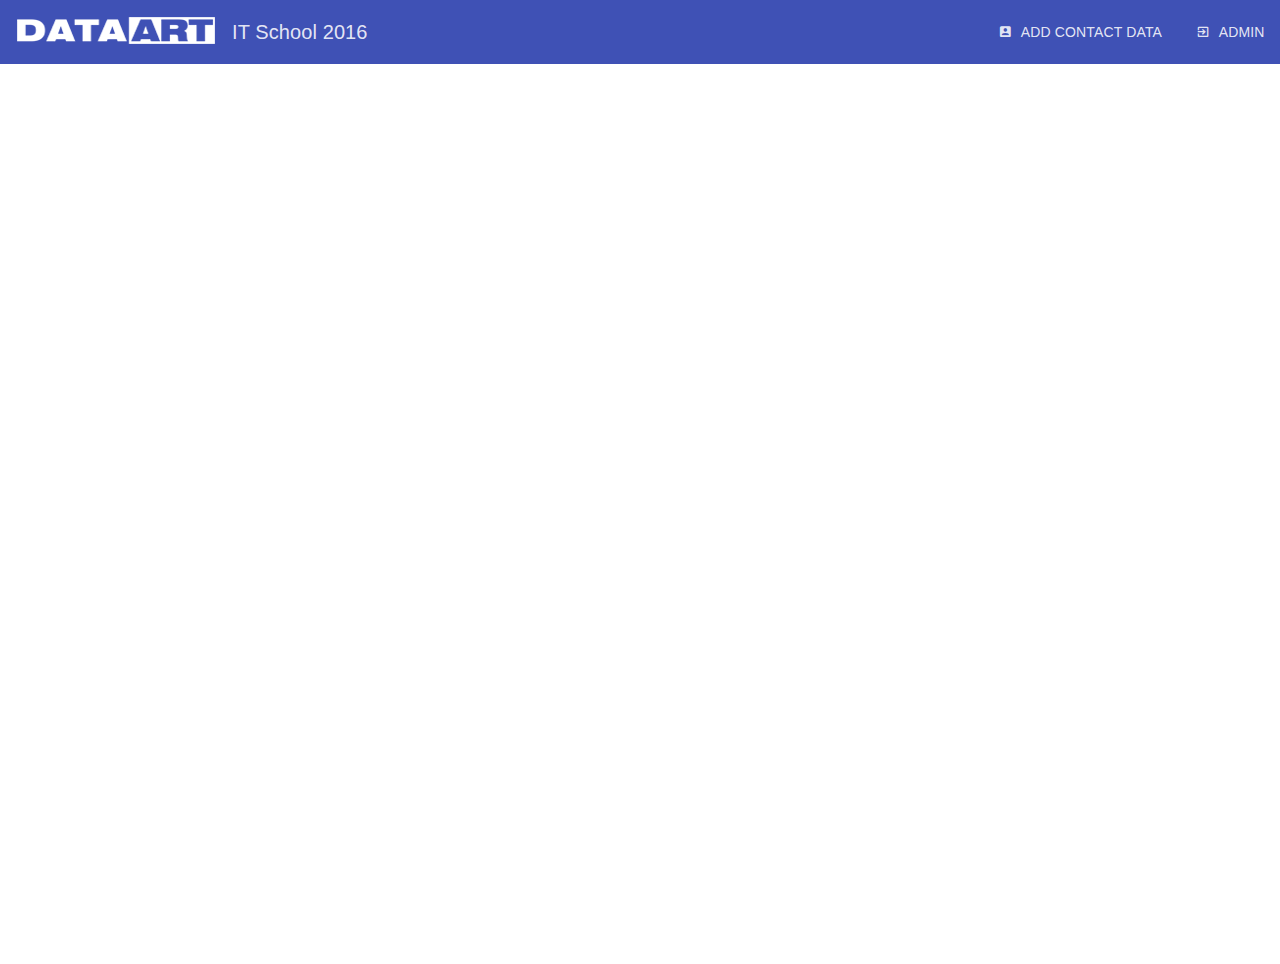
<file: index.html>
<!DOCTYPE html>
<html lang="en">
<head>
	<meta charset="UTF-8">
	<title></title>
	<link rel="stylesheet" href="node_modules/angular-material/angular-material.min.css" media="all" type="text/css">
	<link rel="stylesheet" href="node_modules/mdi/css/materialdesignicons.min.css" media="all" type="text/css">
	<link rel="stylesheet" href="style.css" media="all" type="text/css">
	<meta name="viewport" content="width=device-width">

    <style type="text/css">
        /**
         * Hide when Angular is not yet loaded and initialized
         */
        [ng\:cloak], [ng-cloak], [data-ng-cloak], [x-ng-cloak], .ng-cloak, .x-ng-cloak {
          display: none !important;
        }
    </style>
</head>


<body ng-app="ngClassifieds" ng-controller="classifiedsCtrl" ng-cloak>

	<md-toolbar scroll>
		<div class="md-toolbar-tools">
			<a href="javascript: window.location.href=window.location.href">
			<img id="logo-dataart" src="img/dataart.png" alt="">
			</a>
			<a href="javascript: window.location.href=window.location.href"><p>IT School 2016</p></a>

			
			
			<span flex></span>

			<!--<md-button ng-click="">
				<md-icon class="mdi mdi-view-list"></md-icon>
				<a href="index.html">Test categories</a>
				
			</md-button>-->

			<span flex></span>

			<md-button ng-click="openSidebar()">
				<md-icon class="mdi mdi-account-box"></md-icon>
				Add contact data
			</md-button>


			<md-button ng-click="loginAdmin($event)">
				<md-icon class="mdi mdi-exit-to-app"></md-icon>
				Admin	
			</md-button>

		</div>
	</md-toolbar>



	<md-sidenav ng-cloak class="md-sidenav-left md-whiteframe-z2" md-component-id="left" >
		<md-toolbar>
			<h1 class="md-toolbar-tools">Add User info:</h1>
		</md-toolbar>

		<md-content layout-padding>

			<form layout="column">
				<md-input-container>
					<label for="title">First name:</label>
					<input id="title" type="text" md-autofocus ng-model="classified.first">
				</md-input-container>

				<md-input-container>
					<label for="price">Second name:</label>
					<input id="price" type="text" ng-model="classified.second">
				</md-input-container>

				<md-input-container>
					<label for="description">E-mail:</label>
					<input id="description" type="text" ng-model="classified.email">
				</md-input-container>

				<div layout="row">
					
				<md-button class="md-primary" ng-click="saveClassified(classified)">Save</md-button>
				<md-button class="md-warn" ng-click="closeSidebar()">Cancel</md-button>
				</div>

			</form>

			<pre ng-cloak>{{classified | json}}</pre>
		</md-content>

	</md-sidenav>



<!-- ********************************* All Themes **************************************************************** -->	
	<div ng-controller="allQuestionsCtrl as allQuestions">
		
		<ng-include src="'components/view/theme.tmpl.html'"></ng-include>
		
	</div>
	
<!-- ************************************************************************************************* -->	


	

	<script src="node_modules/angular/angular.min.js"></script>
	<script src="node_modules/angular-resource/angular-resource.min.js"></script>
	<script src="node_modules/angular-animate/angular-animate.min.js"></script>
	<script src="node_modules/angular-aria/angular-aria.min.js"></script>
	<script src="node_modules/angular-material/angular-material.min.js"></script>
	<script src="node_modules/angular-ui-router/release/angular-ui-router.min.js"></script>
	<script src="app.js"></script>
	
	<script src="components/allQuestionsCtrl.js"></script>
	
	<script src="components/classifieds.ctr.js"></script>
	<script src="components/classifieds.fac.js"></script>

	<script src="common/common.services.js"></script>
	<script src="common/productResource.js"></script>

</body>
</html>
</file>
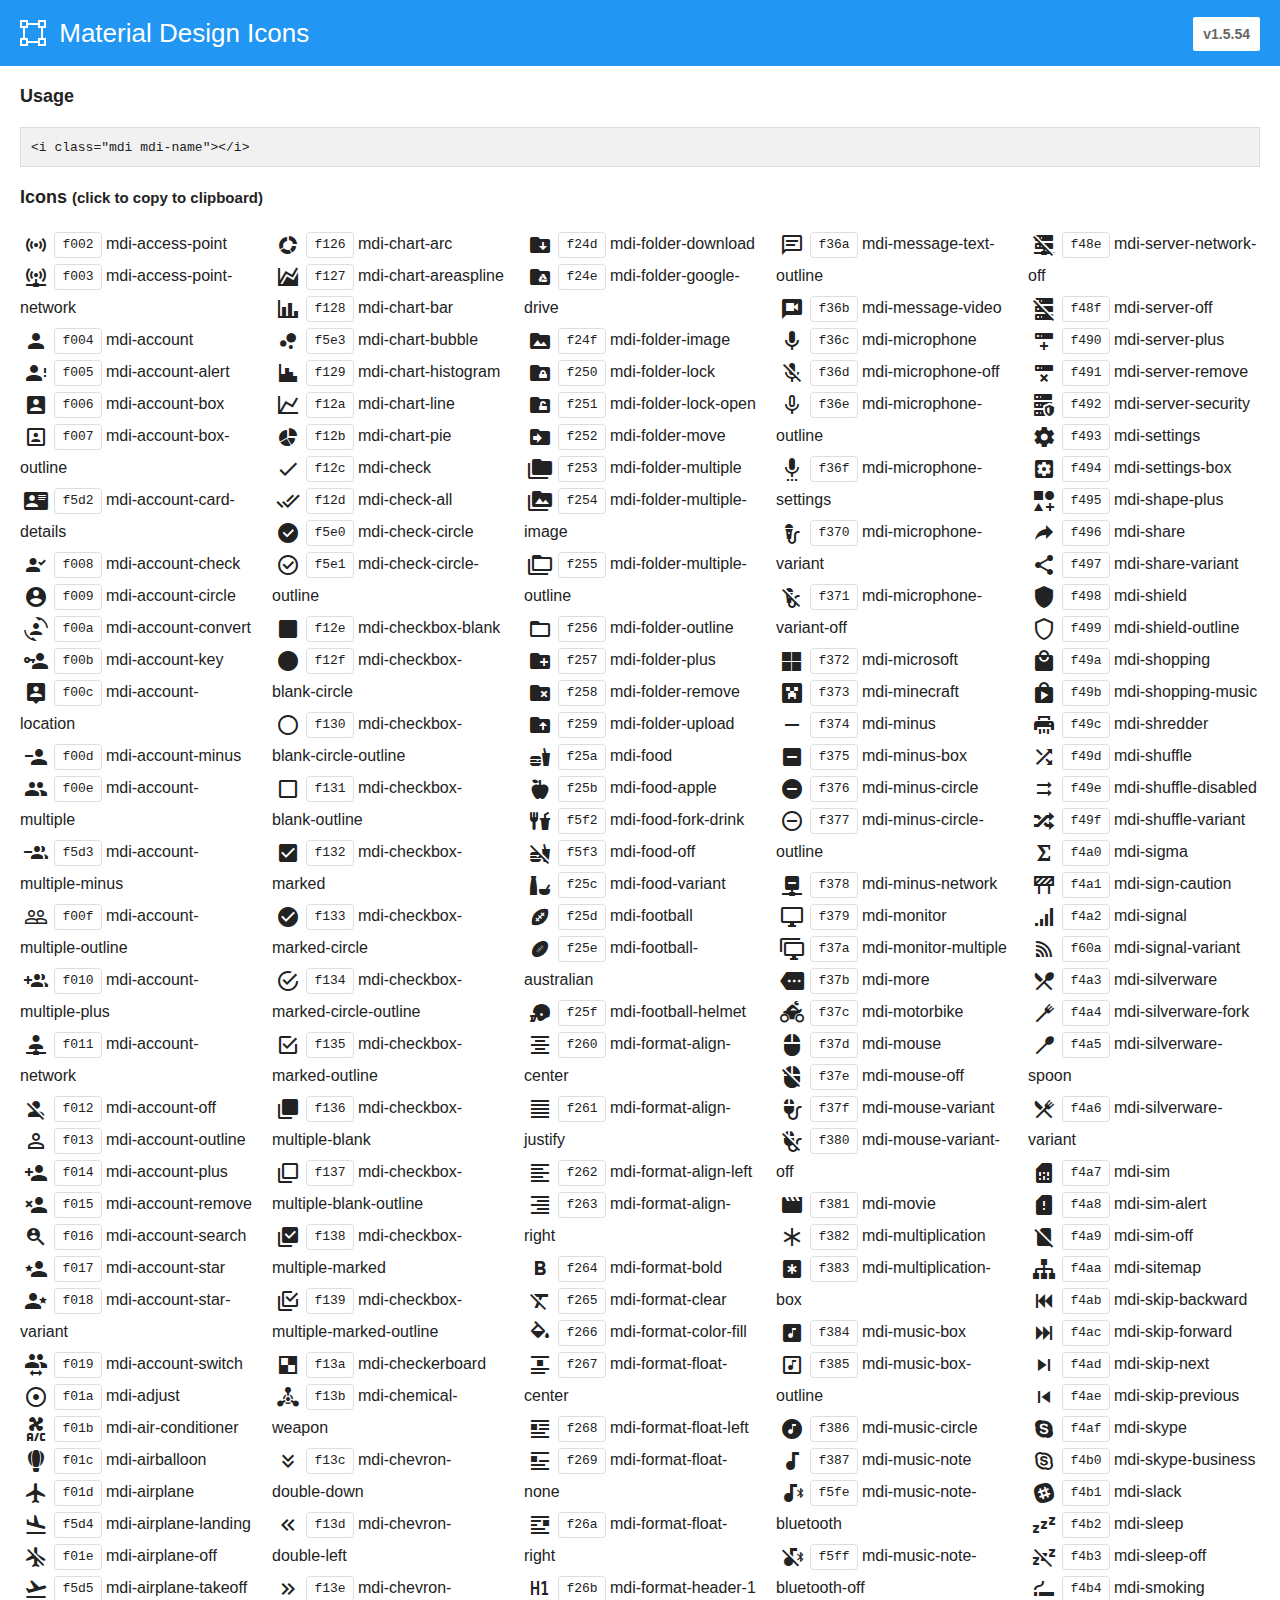
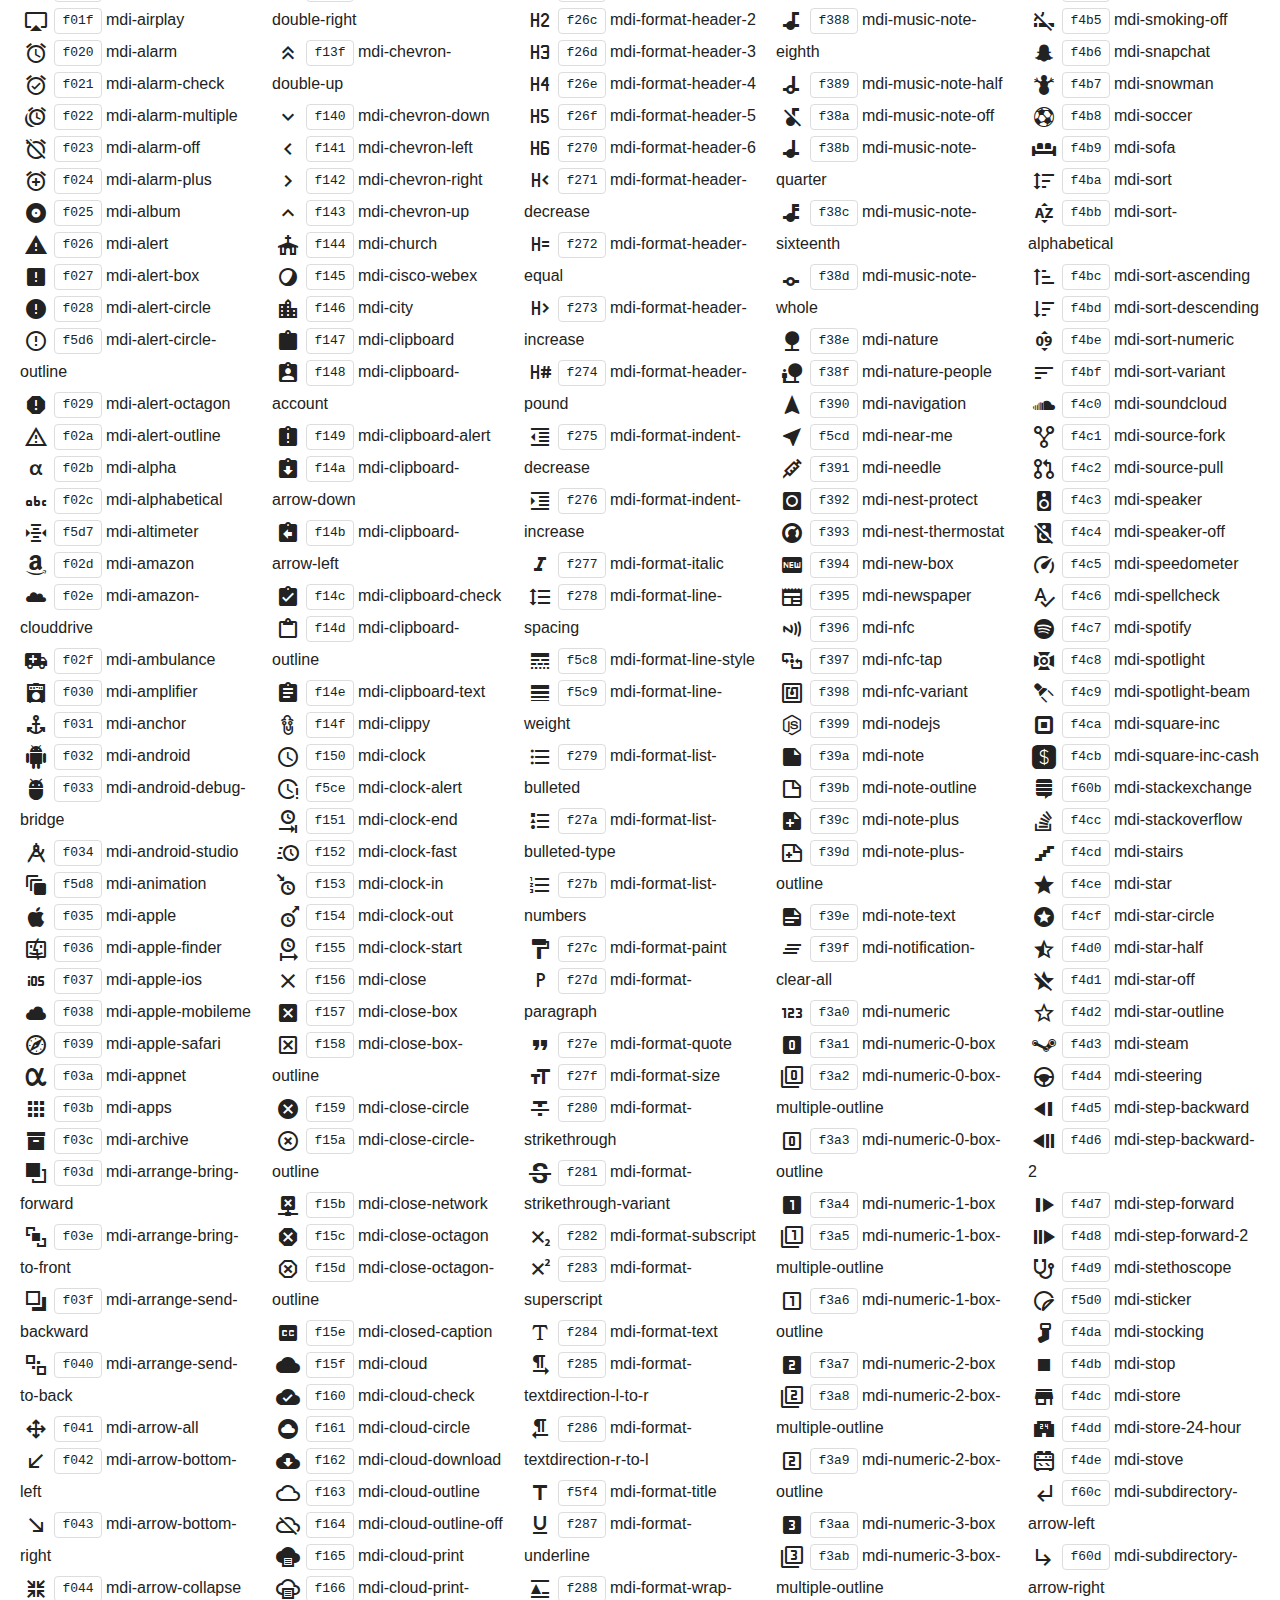
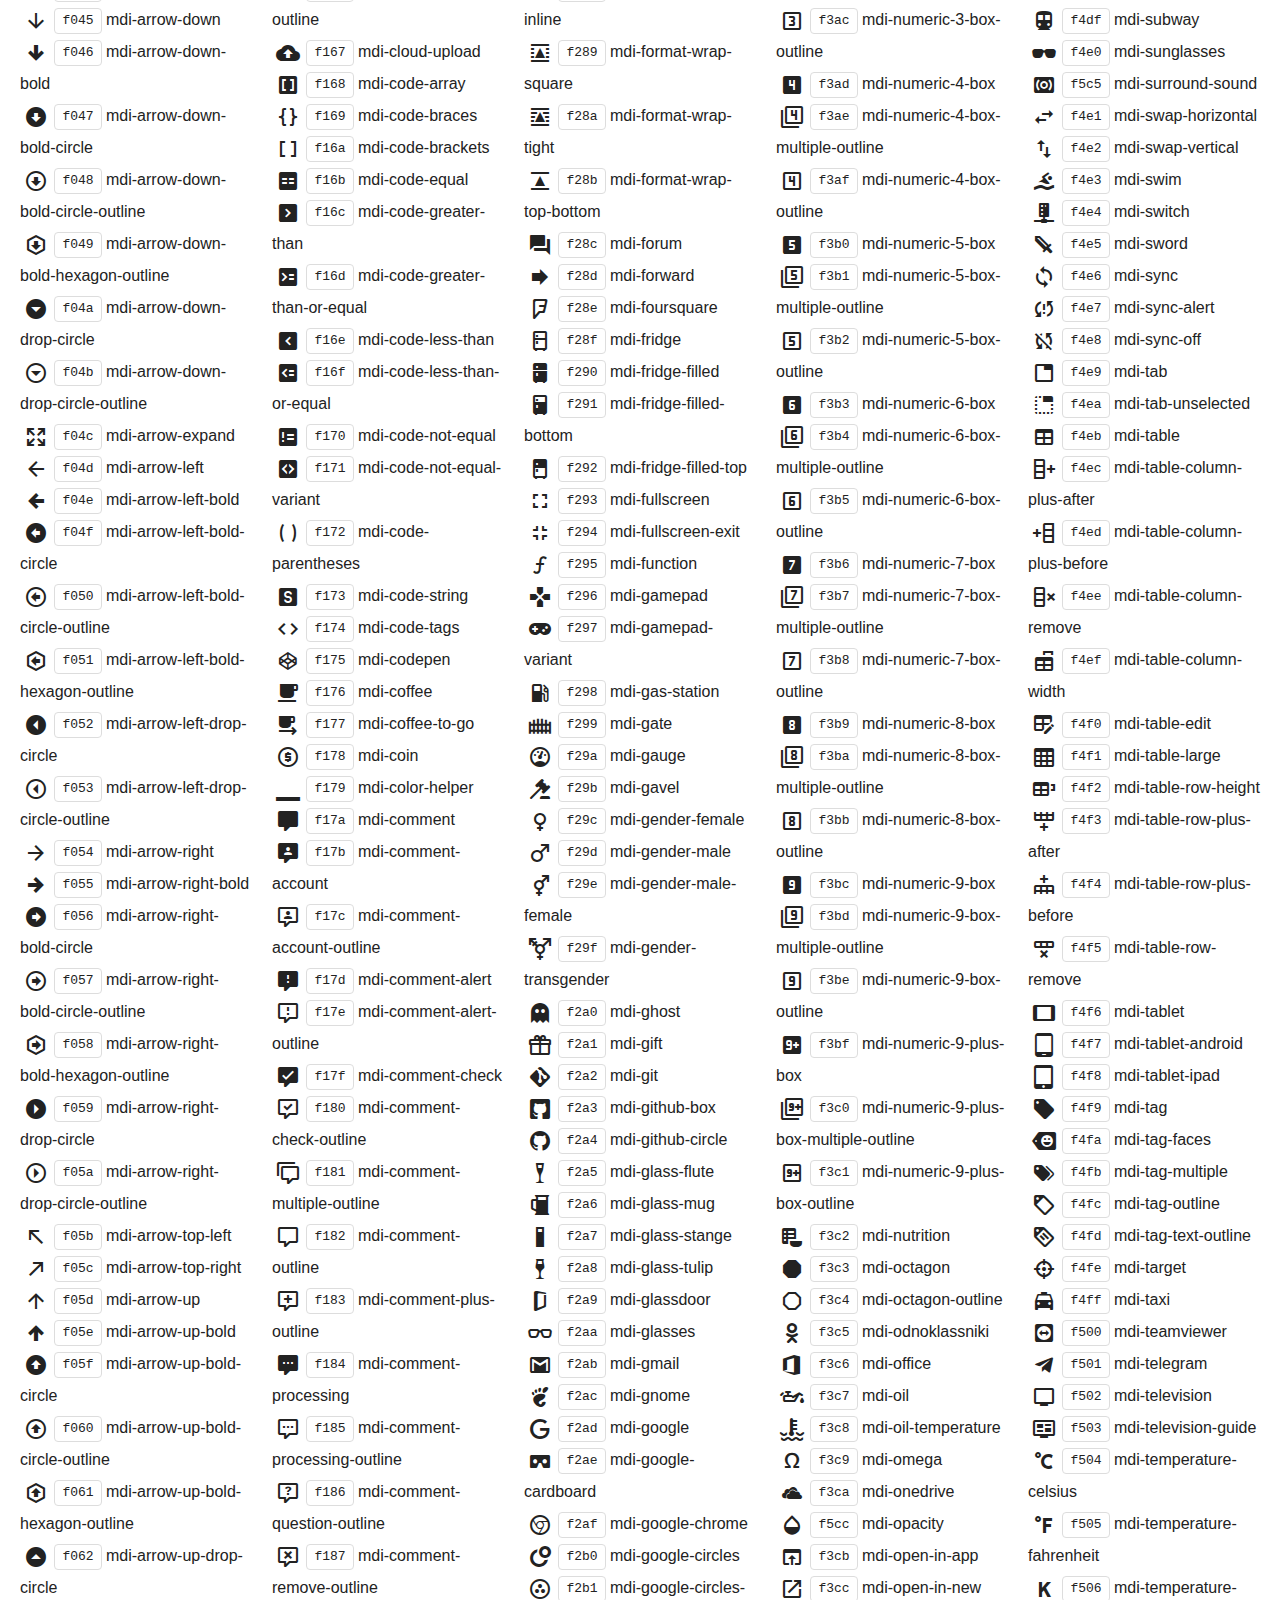
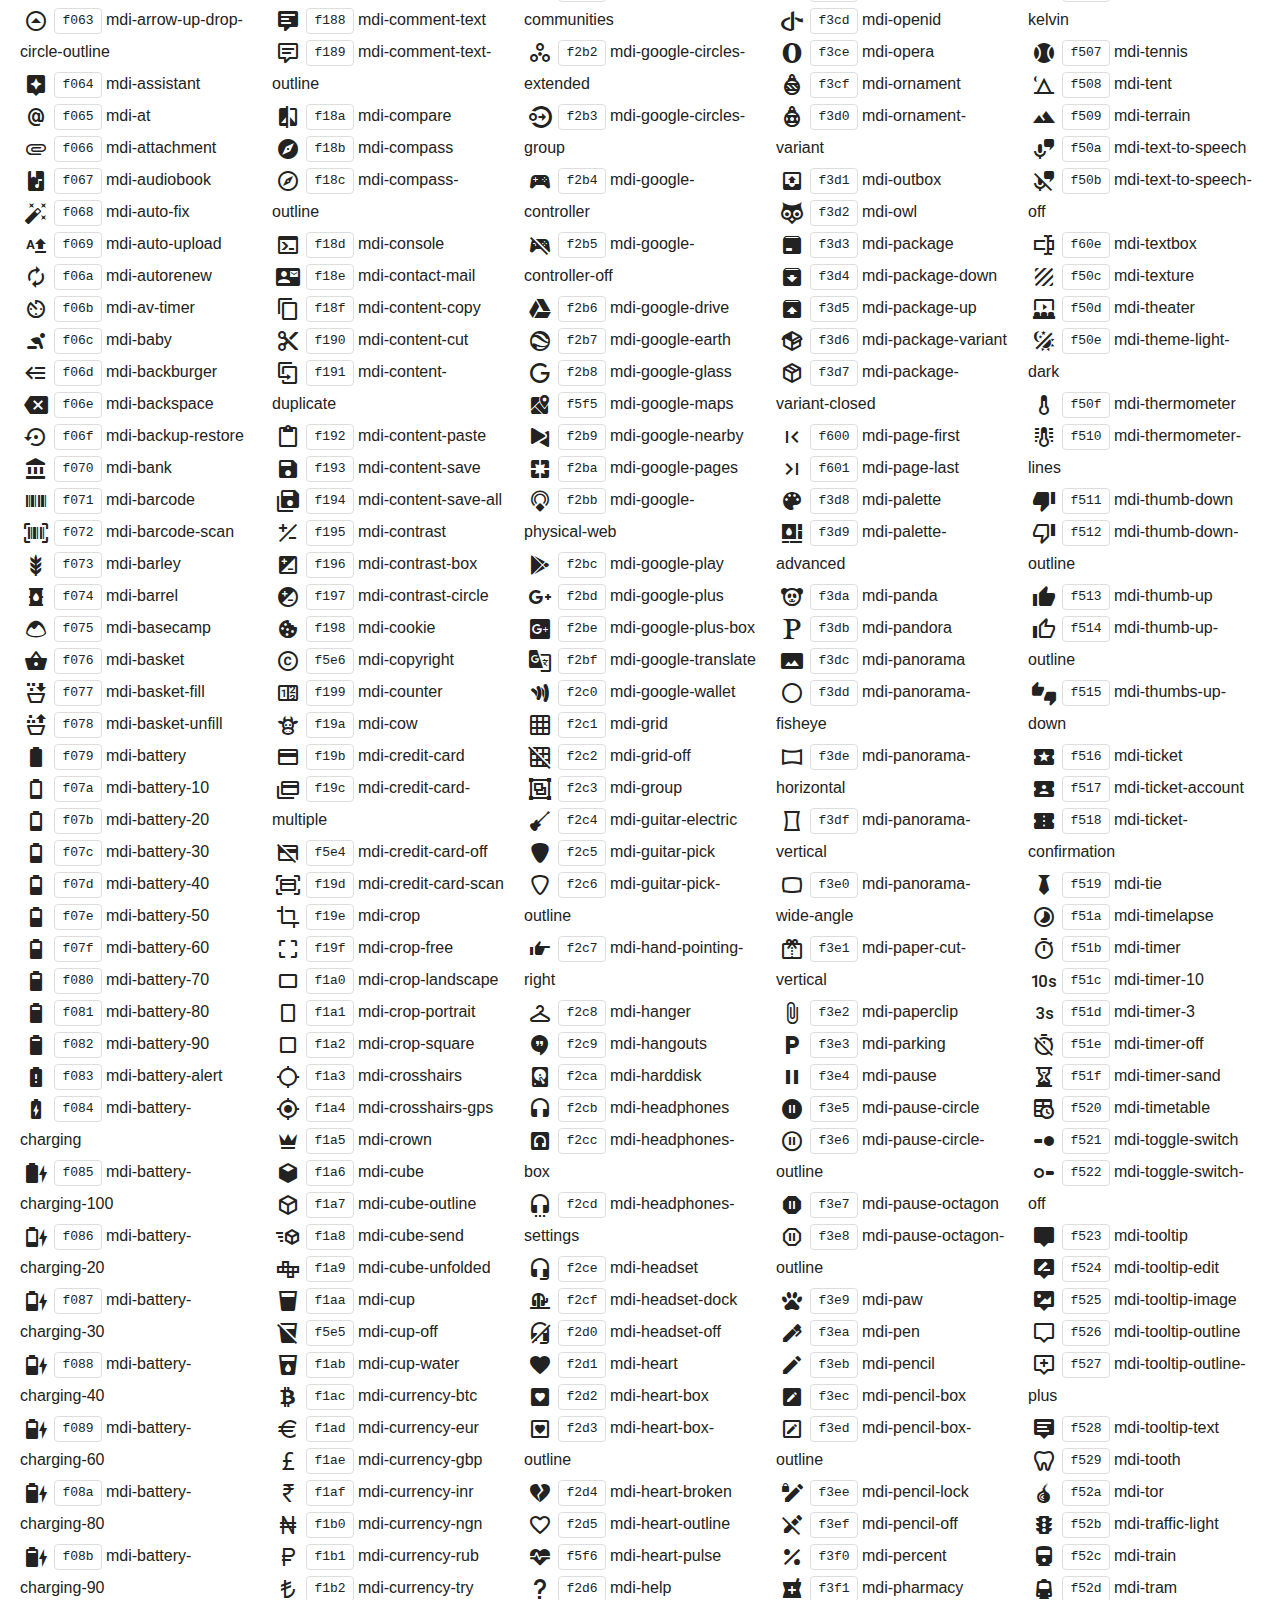
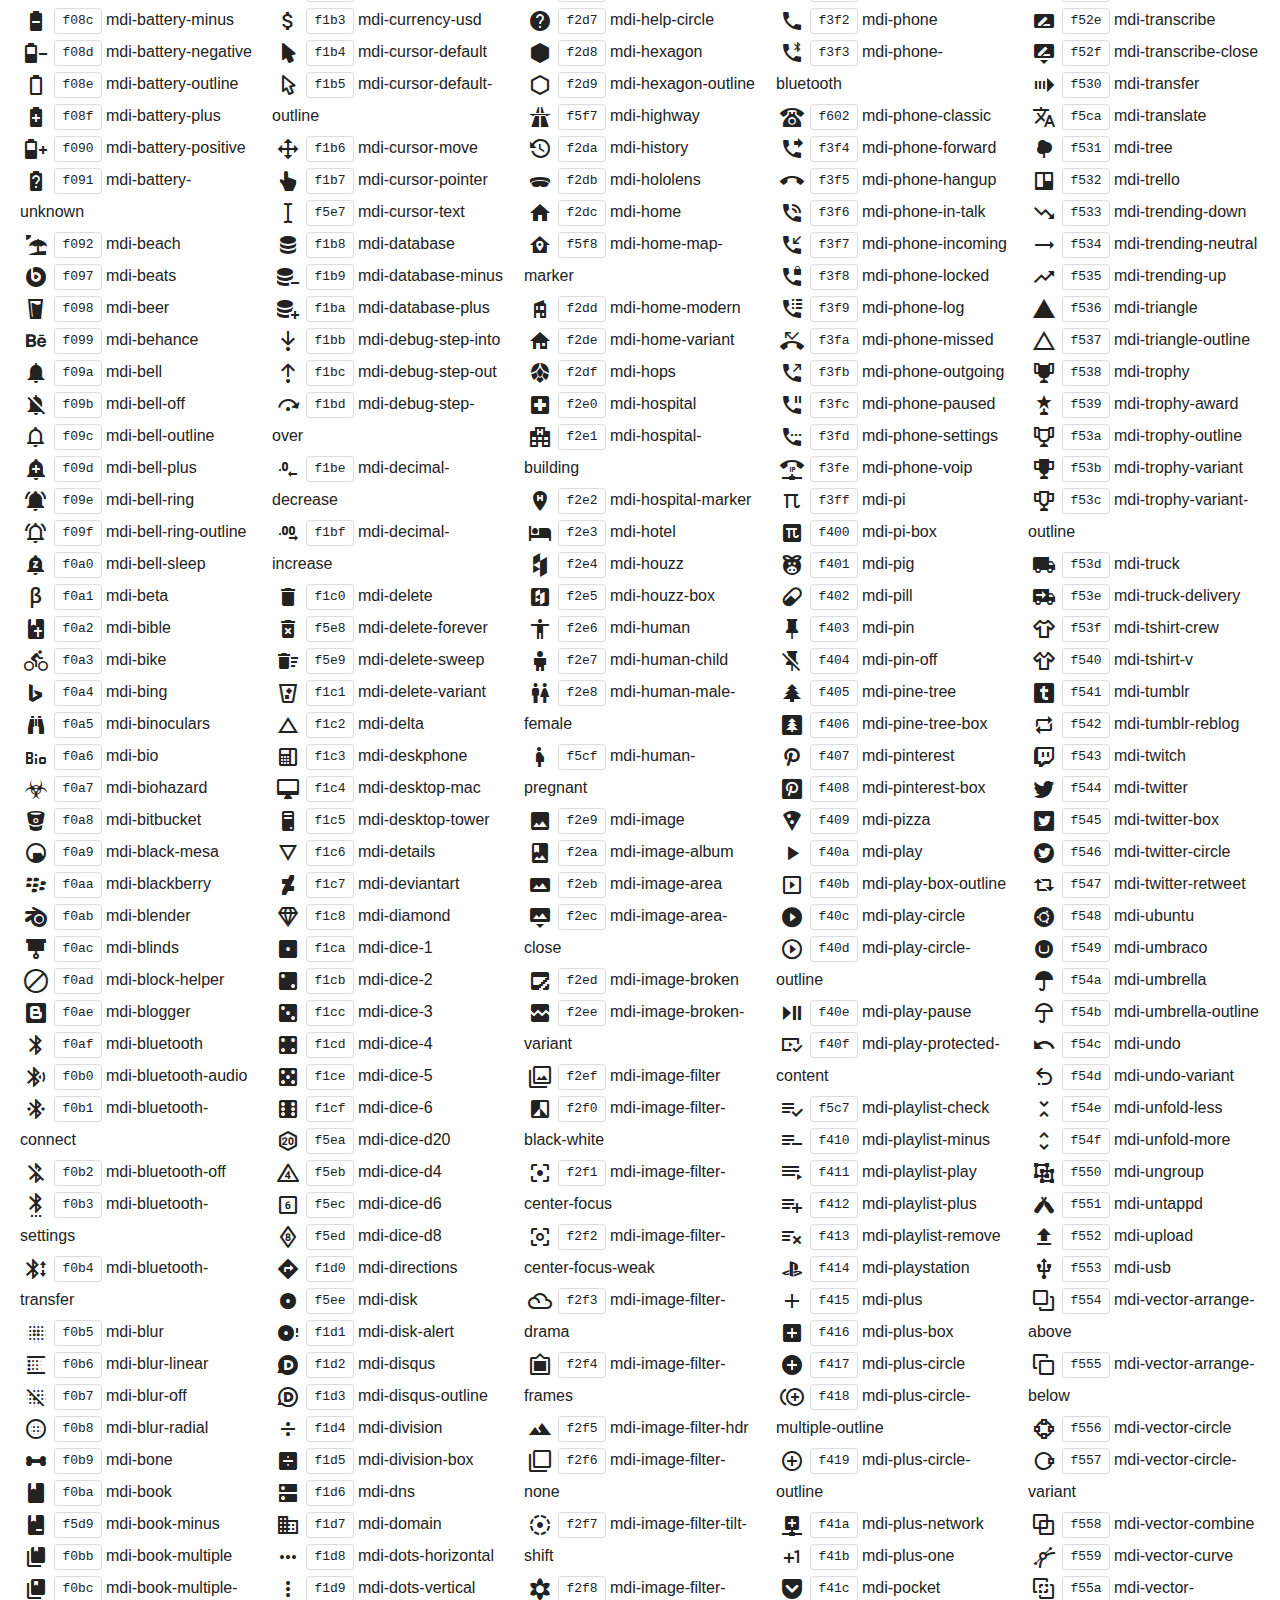
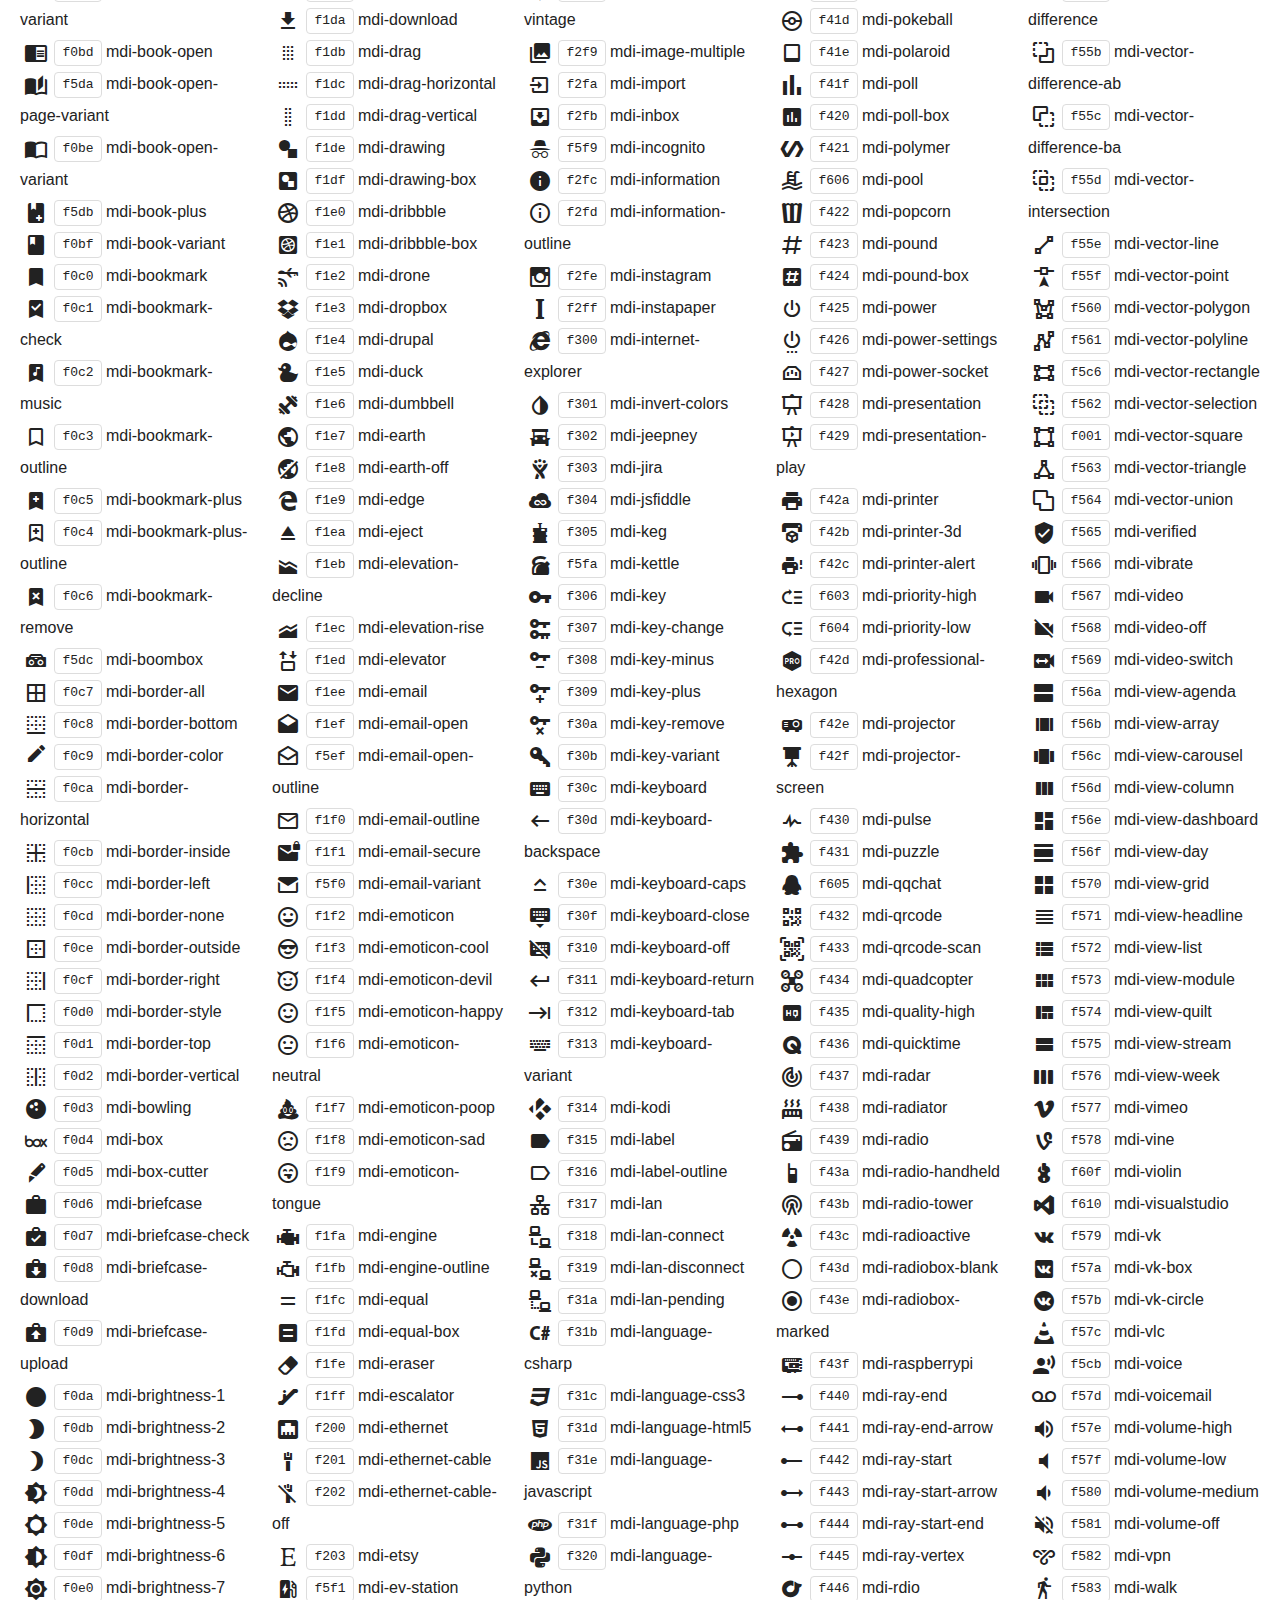
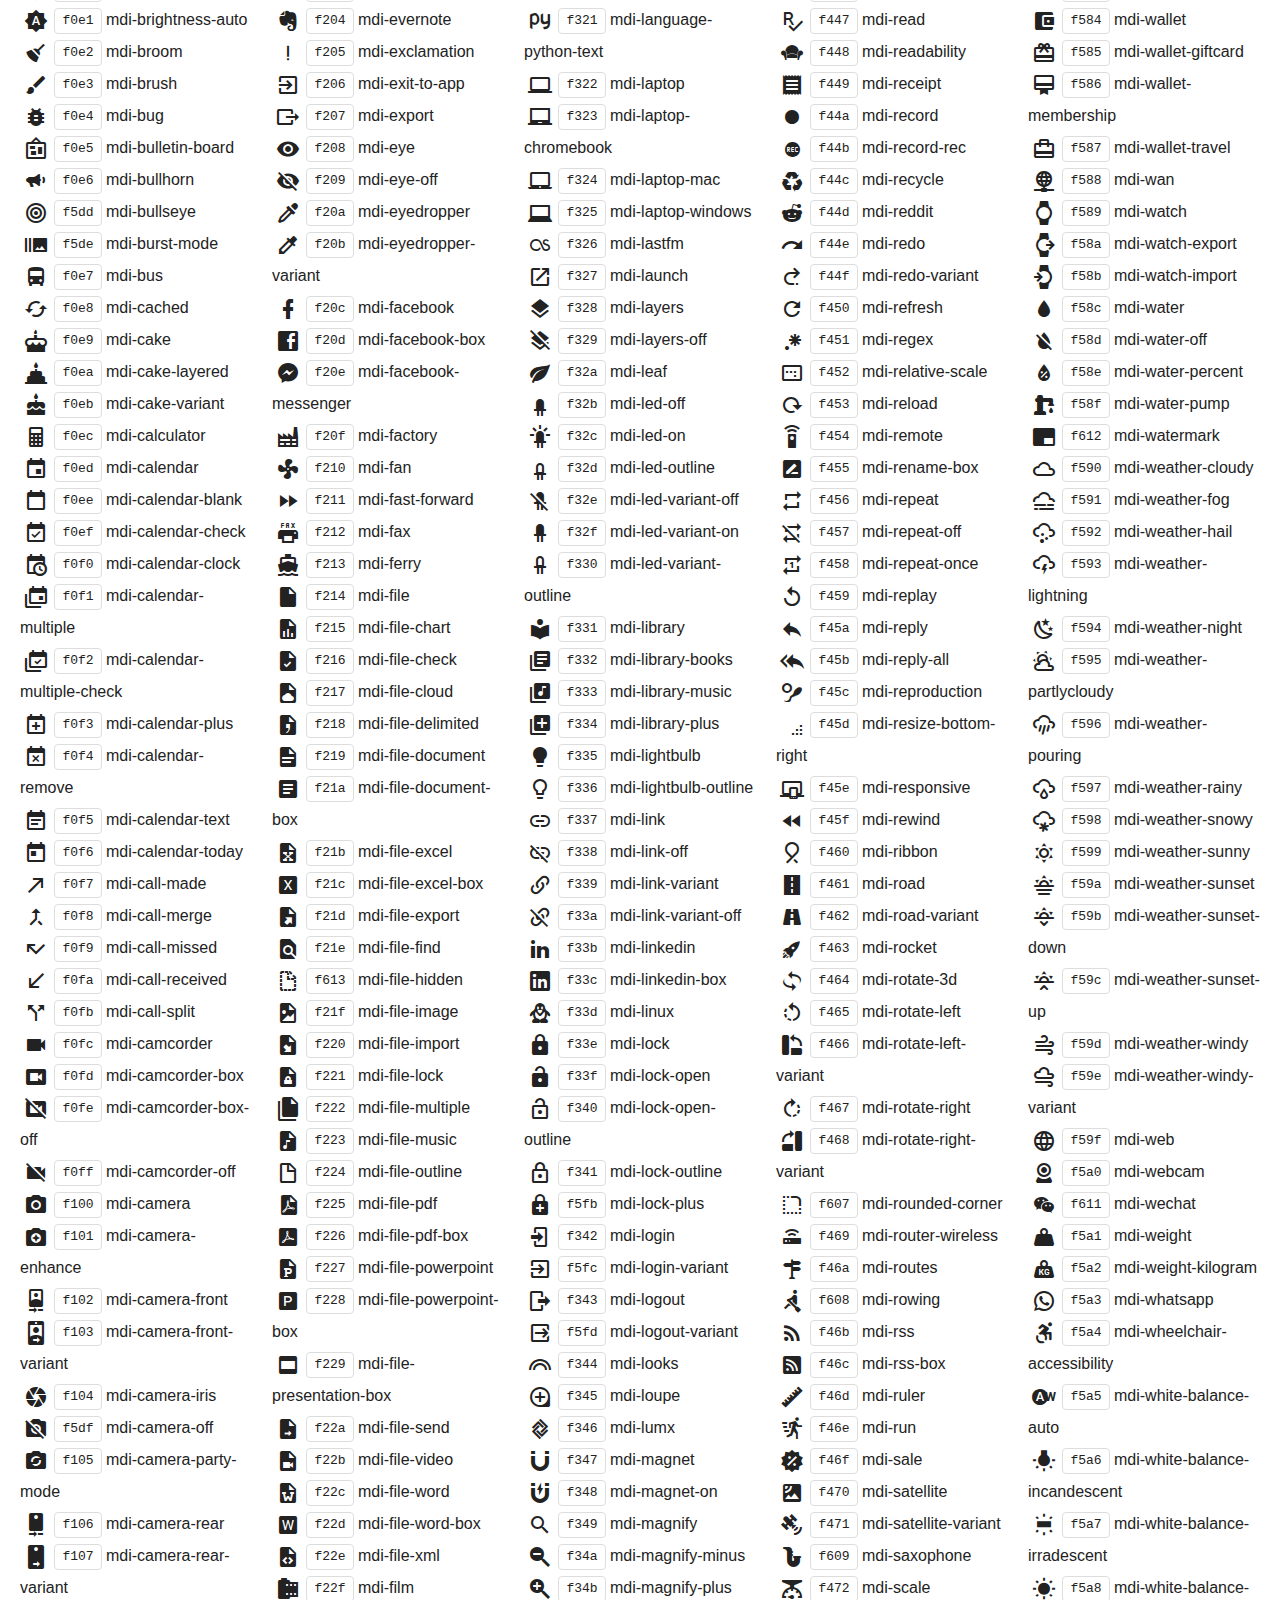
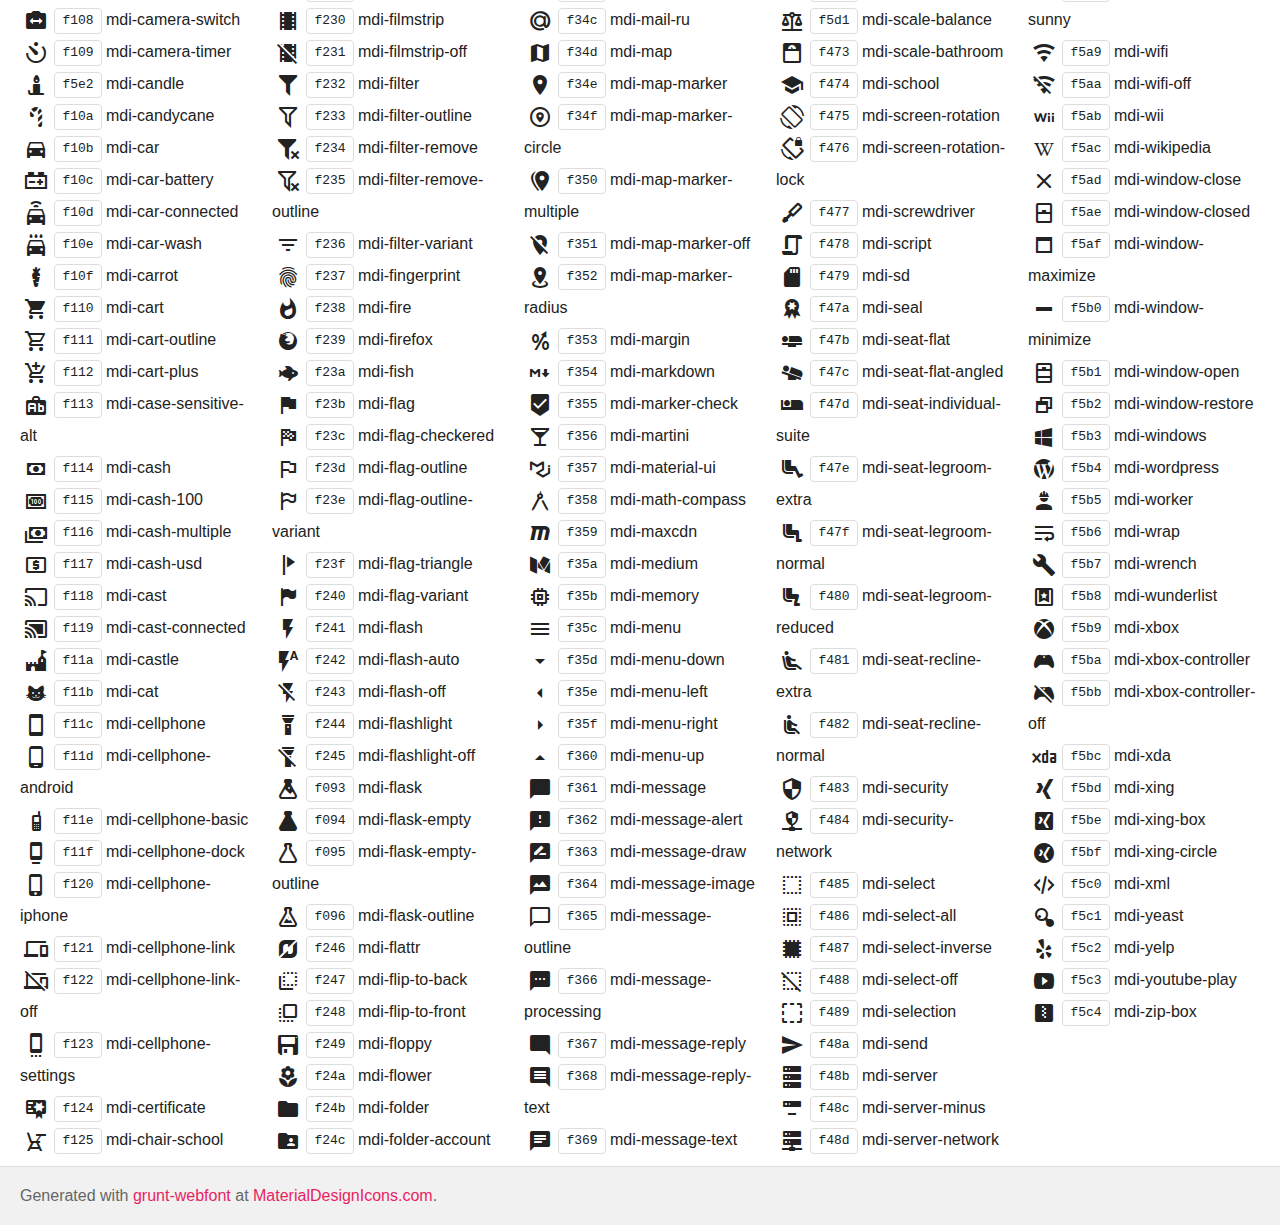
<file: node_modules/mdi/preview.html>
﻿<!doctype html>
<html>
<head>
    <meta charset="utf-8" />
    <title>Material Design Icons</title>
    <style>
        * {
            margin: 0;
            padding: 0;
        }

        body {
            margin: 0;
            padding: 0;
            background: #fff;
            color: #222;
        }

        h1, h2, div, footer {
            font-family: "Helvetica Neue", Arial, sans-serif;
        }

        h1 {
            padding: 20px 20px 16px 20px;
            font-size: 26px;
            line-height: 26px;
            font-weight: normal;
            color: #FFF;
            background-color: #2196F3;
        }

        h1 svg {
            vertical-align: middle;
            width: 26px;
            height: 26px;
            margin: 0 6px 4px 0;
        }

        h1 svg path {
            fill: #FFF;
        }

        h1 .version {
            font-size: 14px;
            background: #FFF;
            padding: 4px 10px;
            float: right;
            border-radius: 2px;
            margin: -3px 0 0 0;
            color: #666;
            font-weight: bold;
        }

        h1 .version::before {
            content: 'v';
        }

        h2 {
            font-size: 18px;
            padding: 20px;
        }

        .icons {
            padding: 0 20px 10px 20px;
            -webkit-column-count: 5;
            -moz-column-count: 5;
            column-count: 5;
            -webkit-column-gap: 20px;
            -moz-column-gap: 20px;
            column-gap: 20px;
        }

        .icons div {
            line-height: 2em;
            cursor: pointer;
        }

        .icons div code:hover,
        .icons div span:hover,
        .icons div i:hover {
            color: #3c90be;
        }

        .icons div code:hover {
            border-color: #3c90be;
        }

        .icons div code {
            border: 1px solid #DDD;
            width: 46px;
            margin-left: 2px;
            margin-right: 4px;
            border-radius: 4px;
            display: inline-block;
            vertical-align: middle;
            text-align: center;
            line-height: 24px;
        }

        .icons div i {
            display: inline-block;
            width: 32px;
            text-align: center;
            vertical-align: middle;
        }

        .mdi::before {
            font-size: 24px;
        }

        pre {
            margin: 0 20px;
            font-family: Consolas, monospace;
            padding: 10px;
            border: 1px solid #DDD;
            background: #F1F1F1;
        }

        div.copied {
            position: fixed;
            top: 100px;
            left: 50%;
            width: 200px;
            text-align: center;
            color: #3c763d;
            background-color: #dff0d8;
            border: 1px solid #d6e9c6;
            padding: 10px 15px;
            border-radius: 4px;
            margin-left: -100px;
            box-shadow: 0 0 10px rgba(0, 0, 0, 0.2);
        }

        footer {
            padding: 20px;
            color: #666;
            border-top: 1px solid #DDD;
            background: #F1F1F1;
        }

        footer a {
            color: #e91e63;
            text-decoration: none;
        }
    </style>
    <link href="css/materialdesignicons.min.css" media="all" rel="stylesheet" type="text/css" />
</head>
<body>
    <h1>
        <svg>
            <path d="M0,0H8V3H18V0H26V8H23V18H26V26H18V23H8V21H18V18H21V8H18V5H8V8H5V18H8V26H0V18H3V8H0V0M2,2V6H6V2H2M2,20V24H6V20H2M20,2V6H24V2H20M20,20V24H24V20H20Z"></path>
        </svg>
        Material Design Icons
        <span class="version">1.5.54</span>
    </h1>

    <h2>Usage</h2>
    <pre><code>&lt;i class=&quot;mdi mdi-<span id="name">name</span>&quot;&gt;&lt;/i&gt;</code></pre>

    <h2>Icons <small>(click to copy to clipboard)</small></h2>
    <div class="icons" id="icons"></div>

    <footer>Generated with <a href="https://github.com/sapegin/grunt-webfont">grunt-webfont</a> at <a href="http://materialdesignicons.com/">MaterialDesignIcons.com</a>.</footer>

    <script type="text/javascript">
        (function () {
            var icons = [{"name":"access-point","hex":"f002"},{"name":"access-point-network","hex":"f003"},{"name":"account","hex":"f004"},{"name":"account-alert","hex":"f005"},{"name":"account-box","hex":"f006"},{"name":"account-box-outline","hex":"f007"},{"name":"account-card-details","hex":"f5d2"},{"name":"account-check","hex":"f008"},{"name":"account-circle","hex":"f009"},{"name":"account-convert","hex":"f00a"},{"name":"account-key","hex":"f00b"},{"name":"account-location","hex":"f00c"},{"name":"account-minus","hex":"f00d"},{"name":"account-multiple","hex":"f00e"},{"name":"account-multiple-minus","hex":"f5d3"},{"name":"account-multiple-outline","hex":"f00f"},{"name":"account-multiple-plus","hex":"f010"},{"name":"account-network","hex":"f011"},{"name":"account-off","hex":"f012"},{"name":"account-outline","hex":"f013"},{"name":"account-plus","hex":"f014"},{"name":"account-remove","hex":"f015"},{"name":"account-search","hex":"f016"},{"name":"account-star","hex":"f017"},{"name":"account-star-variant","hex":"f018"},{"name":"account-switch","hex":"f019"},{"name":"adjust","hex":"f01a"},{"name":"air-conditioner","hex":"f01b"},{"name":"airballoon","hex":"f01c"},{"name":"airplane","hex":"f01d"},{"name":"airplane-landing","hex":"f5d4"},{"name":"airplane-off","hex":"f01e"},{"name":"airplane-takeoff","hex":"f5d5"},{"name":"airplay","hex":"f01f"},{"name":"alarm","hex":"f020"},{"name":"alarm-check","hex":"f021"},{"name":"alarm-multiple","hex":"f022"},{"name":"alarm-off","hex":"f023"},{"name":"alarm-plus","hex":"f024"},{"name":"album","hex":"f025"},{"name":"alert","hex":"f026"},{"name":"alert-box","hex":"f027"},{"name":"alert-circle","hex":"f028"},{"name":"alert-circle-outline","hex":"f5d6"},{"name":"alert-octagon","hex":"f029"},{"name":"alert-outline","hex":"f02a"},{"name":"alpha","hex":"f02b"},{"name":"alphabetical","hex":"f02c"},{"name":"altimeter","hex":"f5d7"},{"name":"amazon","hex":"f02d"},{"name":"amazon-clouddrive","hex":"f02e"},{"name":"ambulance","hex":"f02f"},{"name":"amplifier","hex":"f030"},{"name":"anchor","hex":"f031"},{"name":"android","hex":"f032"},{"name":"android-debug-bridge","hex":"f033"},{"name":"android-studio","hex":"f034"},{"name":"animation","hex":"f5d8"},{"name":"apple","hex":"f035"},{"name":"apple-finder","hex":"f036"},{"name":"apple-ios","hex":"f037"},{"name":"apple-mobileme","hex":"f038"},{"name":"apple-safari","hex":"f039"},{"name":"appnet","hex":"f03a"},{"name":"apps","hex":"f03b"},{"name":"archive","hex":"f03c"},{"name":"arrange-bring-forward","hex":"f03d"},{"name":"arrange-bring-to-front","hex":"f03e"},{"name":"arrange-send-backward","hex":"f03f"},{"name":"arrange-send-to-back","hex":"f040"},{"name":"arrow-all","hex":"f041"},{"name":"arrow-bottom-left","hex":"f042"},{"name":"arrow-bottom-right","hex":"f043"},{"name":"arrow-collapse","hex":"f044"},{"name":"arrow-down","hex":"f045"},{"name":"arrow-down-bold","hex":"f046"},{"name":"arrow-down-bold-circle","hex":"f047"},{"name":"arrow-down-bold-circle-outline","hex":"f048"},{"name":"arrow-down-bold-hexagon-outline","hex":"f049"},{"name":"arrow-down-drop-circle","hex":"f04a"},{"name":"arrow-down-drop-circle-outline","hex":"f04b"},{"name":"arrow-expand","hex":"f04c"},{"name":"arrow-left","hex":"f04d"},{"name":"arrow-left-bold","hex":"f04e"},{"name":"arrow-left-bold-circle","hex":"f04f"},{"name":"arrow-left-bold-circle-outline","hex":"f050"},{"name":"arrow-left-bold-hexagon-outline","hex":"f051"},{"name":"arrow-left-drop-circle","hex":"f052"},{"name":"arrow-left-drop-circle-outline","hex":"f053"},{"name":"arrow-right","hex":"f054"},{"name":"arrow-right-bold","hex":"f055"},{"name":"arrow-right-bold-circle","hex":"f056"},{"name":"arrow-right-bold-circle-outline","hex":"f057"},{"name":"arrow-right-bold-hexagon-outline","hex":"f058"},{"name":"arrow-right-drop-circle","hex":"f059"},{"name":"arrow-right-drop-circle-outline","hex":"f05a"},{"name":"arrow-top-left","hex":"f05b"},{"name":"arrow-top-right","hex":"f05c"},{"name":"arrow-up","hex":"f05d"},{"name":"arrow-up-bold","hex":"f05e"},{"name":"arrow-up-bold-circle","hex":"f05f"},{"name":"arrow-up-bold-circle-outline","hex":"f060"},{"name":"arrow-up-bold-hexagon-outline","hex":"f061"},{"name":"arrow-up-drop-circle","hex":"f062"},{"name":"arrow-up-drop-circle-outline","hex":"f063"},{"name":"assistant","hex":"f064"},{"name":"at","hex":"f065"},{"name":"attachment","hex":"f066"},{"name":"audiobook","hex":"f067"},{"name":"auto-fix","hex":"f068"},{"name":"auto-upload","hex":"f069"},{"name":"autorenew","hex":"f06a"},{"name":"av-timer","hex":"f06b"},{"name":"baby","hex":"f06c"},{"name":"backburger","hex":"f06d"},{"name":"backspace","hex":"f06e"},{"name":"backup-restore","hex":"f06f"},{"name":"bank","hex":"f070"},{"name":"barcode","hex":"f071"},{"name":"barcode-scan","hex":"f072"},{"name":"barley","hex":"f073"},{"name":"barrel","hex":"f074"},{"name":"basecamp","hex":"f075"},{"name":"basket","hex":"f076"},{"name":"basket-fill","hex":"f077"},{"name":"basket-unfill","hex":"f078"},{"name":"battery","hex":"f079"},{"name":"battery-10","hex":"f07a"},{"name":"battery-20","hex":"f07b"},{"name":"battery-30","hex":"f07c"},{"name":"battery-40","hex":"f07d"},{"name":"battery-50","hex":"f07e"},{"name":"battery-60","hex":"f07f"},{"name":"battery-70","hex":"f080"},{"name":"battery-80","hex":"f081"},{"name":"battery-90","hex":"f082"},{"name":"battery-alert","hex":"f083"},{"name":"battery-charging","hex":"f084"},{"name":"battery-charging-100","hex":"f085"},{"name":"battery-charging-20","hex":"f086"},{"name":"battery-charging-30","hex":"f087"},{"name":"battery-charging-40","hex":"f088"},{"name":"battery-charging-60","hex":"f089"},{"name":"battery-charging-80","hex":"f08a"},{"name":"battery-charging-90","hex":"f08b"},{"name":"battery-minus","hex":"f08c"},{"name":"battery-negative","hex":"f08d"},{"name":"battery-outline","hex":"f08e"},{"name":"battery-plus","hex":"f08f"},{"name":"battery-positive","hex":"f090"},{"name":"battery-unknown","hex":"f091"},{"name":"beach","hex":"f092"},{"name":"beats","hex":"f097"},{"name":"beer","hex":"f098"},{"name":"behance","hex":"f099"},{"name":"bell","hex":"f09a"},{"name":"bell-off","hex":"f09b"},{"name":"bell-outline","hex":"f09c"},{"name":"bell-plus","hex":"f09d"},{"name":"bell-ring","hex":"f09e"},{"name":"bell-ring-outline","hex":"f09f"},{"name":"bell-sleep","hex":"f0a0"},{"name":"beta","hex":"f0a1"},{"name":"bible","hex":"f0a2"},{"name":"bike","hex":"f0a3"},{"name":"bing","hex":"f0a4"},{"name":"binoculars","hex":"f0a5"},{"name":"bio","hex":"f0a6"},{"name":"biohazard","hex":"f0a7"},{"name":"bitbucket","hex":"f0a8"},{"name":"black-mesa","hex":"f0a9"},{"name":"blackberry","hex":"f0aa"},{"name":"blender","hex":"f0ab"},{"name":"blinds","hex":"f0ac"},{"name":"block-helper","hex":"f0ad"},{"name":"blogger","hex":"f0ae"},{"name":"bluetooth","hex":"f0af"},{"name":"bluetooth-audio","hex":"f0b0"},{"name":"bluetooth-connect","hex":"f0b1"},{"name":"bluetooth-off","hex":"f0b2"},{"name":"bluetooth-settings","hex":"f0b3"},{"name":"bluetooth-transfer","hex":"f0b4"},{"name":"blur","hex":"f0b5"},{"name":"blur-linear","hex":"f0b6"},{"name":"blur-off","hex":"f0b7"},{"name":"blur-radial","hex":"f0b8"},{"name":"bone","hex":"f0b9"},{"name":"book","hex":"f0ba"},{"name":"book-minus","hex":"f5d9"},{"name":"book-multiple","hex":"f0bb"},{"name":"book-multiple-variant","hex":"f0bc"},{"name":"book-open","hex":"f0bd"},{"name":"book-open-page-variant","hex":"f5da"},{"name":"book-open-variant","hex":"f0be"},{"name":"book-plus","hex":"f5db"},{"name":"book-variant","hex":"f0bf"},{"name":"bookmark","hex":"f0c0"},{"name":"bookmark-check","hex":"f0c1"},{"name":"bookmark-music","hex":"f0c2"},{"name":"bookmark-outline","hex":"f0c3"},{"name":"bookmark-plus","hex":"f0c5"},{"name":"bookmark-plus-outline","hex":"f0c4"},{"name":"bookmark-remove","hex":"f0c6"},{"name":"boombox","hex":"f5dc"},{"name":"border-all","hex":"f0c7"},{"name":"border-bottom","hex":"f0c8"},{"name":"border-color","hex":"f0c9"},{"name":"border-horizontal","hex":"f0ca"},{"name":"border-inside","hex":"f0cb"},{"name":"border-left","hex":"f0cc"},{"name":"border-none","hex":"f0cd"},{"name":"border-outside","hex":"f0ce"},{"name":"border-right","hex":"f0cf"},{"name":"border-style","hex":"f0d0"},{"name":"border-top","hex":"f0d1"},{"name":"border-vertical","hex":"f0d2"},{"name":"bowling","hex":"f0d3"},{"name":"box","hex":"f0d4"},{"name":"box-cutter","hex":"f0d5"},{"name":"briefcase","hex":"f0d6"},{"name":"briefcase-check","hex":"f0d7"},{"name":"briefcase-download","hex":"f0d8"},{"name":"briefcase-upload","hex":"f0d9"},{"name":"brightness-1","hex":"f0da"},{"name":"brightness-2","hex":"f0db"},{"name":"brightness-3","hex":"f0dc"},{"name":"brightness-4","hex":"f0dd"},{"name":"brightness-5","hex":"f0de"},{"name":"brightness-6","hex":"f0df"},{"name":"brightness-7","hex":"f0e0"},{"name":"brightness-auto","hex":"f0e1"},{"name":"broom","hex":"f0e2"},{"name":"brush","hex":"f0e3"},{"name":"bug","hex":"f0e4"},{"name":"bulletin-board","hex":"f0e5"},{"name":"bullhorn","hex":"f0e6"},{"name":"bullseye","hex":"f5dd"},{"name":"burst-mode","hex":"f5de"},{"name":"bus","hex":"f0e7"},{"name":"cached","hex":"f0e8"},{"name":"cake","hex":"f0e9"},{"name":"cake-layered","hex":"f0ea"},{"name":"cake-variant","hex":"f0eb"},{"name":"calculator","hex":"f0ec"},{"name":"calendar","hex":"f0ed"},{"name":"calendar-blank","hex":"f0ee"},{"name":"calendar-check","hex":"f0ef"},{"name":"calendar-clock","hex":"f0f0"},{"name":"calendar-multiple","hex":"f0f1"},{"name":"calendar-multiple-check","hex":"f0f2"},{"name":"calendar-plus","hex":"f0f3"},{"name":"calendar-remove","hex":"f0f4"},{"name":"calendar-text","hex":"f0f5"},{"name":"calendar-today","hex":"f0f6"},{"name":"call-made","hex":"f0f7"},{"name":"call-merge","hex":"f0f8"},{"name":"call-missed","hex":"f0f9"},{"name":"call-received","hex":"f0fa"},{"name":"call-split","hex":"f0fb"},{"name":"camcorder","hex":"f0fc"},{"name":"camcorder-box","hex":"f0fd"},{"name":"camcorder-box-off","hex":"f0fe"},{"name":"camcorder-off","hex":"f0ff"},{"name":"camera","hex":"f100"},{"name":"camera-enhance","hex":"f101"},{"name":"camera-front","hex":"f102"},{"name":"camera-front-variant","hex":"f103"},{"name":"camera-iris","hex":"f104"},{"name":"camera-off","hex":"f5df"},{"name":"camera-party-mode","hex":"f105"},{"name":"camera-rear","hex":"f106"},{"name":"camera-rear-variant","hex":"f107"},{"name":"camera-switch","hex":"f108"},{"name":"camera-timer","hex":"f109"},{"name":"candle","hex":"f5e2"},{"name":"candycane","hex":"f10a"},{"name":"car","hex":"f10b"},{"name":"car-battery","hex":"f10c"},{"name":"car-connected","hex":"f10d"},{"name":"car-wash","hex":"f10e"},{"name":"carrot","hex":"f10f"},{"name":"cart","hex":"f110"},{"name":"cart-outline","hex":"f111"},{"name":"cart-plus","hex":"f112"},{"name":"case-sensitive-alt","hex":"f113"},{"name":"cash","hex":"f114"},{"name":"cash-100","hex":"f115"},{"name":"cash-multiple","hex":"f116"},{"name":"cash-usd","hex":"f117"},{"name":"cast","hex":"f118"},{"name":"cast-connected","hex":"f119"},{"name":"castle","hex":"f11a"},{"name":"cat","hex":"f11b"},{"name":"cellphone","hex":"f11c"},{"name":"cellphone-android","hex":"f11d"},{"name":"cellphone-basic","hex":"f11e"},{"name":"cellphone-dock","hex":"f11f"},{"name":"cellphone-iphone","hex":"f120"},{"name":"cellphone-link","hex":"f121"},{"name":"cellphone-link-off","hex":"f122"},{"name":"cellphone-settings","hex":"f123"},{"name":"certificate","hex":"f124"},{"name":"chair-school","hex":"f125"},{"name":"chart-arc","hex":"f126"},{"name":"chart-areaspline","hex":"f127"},{"name":"chart-bar","hex":"f128"},{"name":"chart-bubble","hex":"f5e3"},{"name":"chart-histogram","hex":"f129"},{"name":"chart-line","hex":"f12a"},{"name":"chart-pie","hex":"f12b"},{"name":"check","hex":"f12c"},{"name":"check-all","hex":"f12d"},{"name":"check-circle","hex":"f5e0"},{"name":"check-circle-outline","hex":"f5e1"},{"name":"checkbox-blank","hex":"f12e"},{"name":"checkbox-blank-circle","hex":"f12f"},{"name":"checkbox-blank-circle-outline","hex":"f130"},{"name":"checkbox-blank-outline","hex":"f131"},{"name":"checkbox-marked","hex":"f132"},{"name":"checkbox-marked-circle","hex":"f133"},{"name":"checkbox-marked-circle-outline","hex":"f134"},{"name":"checkbox-marked-outline","hex":"f135"},{"name":"checkbox-multiple-blank","hex":"f136"},{"name":"checkbox-multiple-blank-outline","hex":"f137"},{"name":"checkbox-multiple-marked","hex":"f138"},{"name":"checkbox-multiple-marked-outline","hex":"f139"},{"name":"checkerboard","hex":"f13a"},{"name":"chemical-weapon","hex":"f13b"},{"name":"chevron-double-down","hex":"f13c"},{"name":"chevron-double-left","hex":"f13d"},{"name":"chevron-double-right","hex":"f13e"},{"name":"chevron-double-up","hex":"f13f"},{"name":"chevron-down","hex":"f140"},{"name":"chevron-left","hex":"f141"},{"name":"chevron-right","hex":"f142"},{"name":"chevron-up","hex":"f143"},{"name":"church","hex":"f144"},{"name":"cisco-webex","hex":"f145"},{"name":"city","hex":"f146"},{"name":"clipboard","hex":"f147"},{"name":"clipboard-account","hex":"f148"},{"name":"clipboard-alert","hex":"f149"},{"name":"clipboard-arrow-down","hex":"f14a"},{"name":"clipboard-arrow-left","hex":"f14b"},{"name":"clipboard-check","hex":"f14c"},{"name":"clipboard-outline","hex":"f14d"},{"name":"clipboard-text","hex":"f14e"},{"name":"clippy","hex":"f14f"},{"name":"clock","hex":"f150"},{"name":"clock-alert","hex":"f5ce"},{"name":"clock-end","hex":"f151"},{"name":"clock-fast","hex":"f152"},{"name":"clock-in","hex":"f153"},{"name":"clock-out","hex":"f154"},{"name":"clock-start","hex":"f155"},{"name":"close","hex":"f156"},{"name":"close-box","hex":"f157"},{"name":"close-box-outline","hex":"f158"},{"name":"close-circle","hex":"f159"},{"name":"close-circle-outline","hex":"f15a"},{"name":"close-network","hex":"f15b"},{"name":"close-octagon","hex":"f15c"},{"name":"close-octagon-outline","hex":"f15d"},{"name":"closed-caption","hex":"f15e"},{"name":"cloud","hex":"f15f"},{"name":"cloud-check","hex":"f160"},{"name":"cloud-circle","hex":"f161"},{"name":"cloud-download","hex":"f162"},{"name":"cloud-outline","hex":"f163"},{"name":"cloud-outline-off","hex":"f164"},{"name":"cloud-print","hex":"f165"},{"name":"cloud-print-outline","hex":"f166"},{"name":"cloud-upload","hex":"f167"},{"name":"code-array","hex":"f168"},{"name":"code-braces","hex":"f169"},{"name":"code-brackets","hex":"f16a"},{"name":"code-equal","hex":"f16b"},{"name":"code-greater-than","hex":"f16c"},{"name":"code-greater-than-or-equal","hex":"f16d"},{"name":"code-less-than","hex":"f16e"},{"name":"code-less-than-or-equal","hex":"f16f"},{"name":"code-not-equal","hex":"f170"},{"name":"code-not-equal-variant","hex":"f171"},{"name":"code-parentheses","hex":"f172"},{"name":"code-string","hex":"f173"},{"name":"code-tags","hex":"f174"},{"name":"codepen","hex":"f175"},{"name":"coffee","hex":"f176"},{"name":"coffee-to-go","hex":"f177"},{"name":"coin","hex":"f178"},{"name":"color-helper","hex":"f179"},{"name":"comment","hex":"f17a"},{"name":"comment-account","hex":"f17b"},{"name":"comment-account-outline","hex":"f17c"},{"name":"comment-alert","hex":"f17d"},{"name":"comment-alert-outline","hex":"f17e"},{"name":"comment-check","hex":"f17f"},{"name":"comment-check-outline","hex":"f180"},{"name":"comment-multiple-outline","hex":"f181"},{"name":"comment-outline","hex":"f182"},{"name":"comment-plus-outline","hex":"f183"},{"name":"comment-processing","hex":"f184"},{"name":"comment-processing-outline","hex":"f185"},{"name":"comment-question-outline","hex":"f186"},{"name":"comment-remove-outline","hex":"f187"},{"name":"comment-text","hex":"f188"},{"name":"comment-text-outline","hex":"f189"},{"name":"compare","hex":"f18a"},{"name":"compass","hex":"f18b"},{"name":"compass-outline","hex":"f18c"},{"name":"console","hex":"f18d"},{"name":"contact-mail","hex":"f18e"},{"name":"content-copy","hex":"f18f"},{"name":"content-cut","hex":"f190"},{"name":"content-duplicate","hex":"f191"},{"name":"content-paste","hex":"f192"},{"name":"content-save","hex":"f193"},{"name":"content-save-all","hex":"f194"},{"name":"contrast","hex":"f195"},{"name":"contrast-box","hex":"f196"},{"name":"contrast-circle","hex":"f197"},{"name":"cookie","hex":"f198"},{"name":"copyright","hex":"f5e6"},{"name":"counter","hex":"f199"},{"name":"cow","hex":"f19a"},{"name":"credit-card","hex":"f19b"},{"name":"credit-card-multiple","hex":"f19c"},{"name":"credit-card-off","hex":"f5e4"},{"name":"credit-card-scan","hex":"f19d"},{"name":"crop","hex":"f19e"},{"name":"crop-free","hex":"f19f"},{"name":"crop-landscape","hex":"f1a0"},{"name":"crop-portrait","hex":"f1a1"},{"name":"crop-square","hex":"f1a2"},{"name":"crosshairs","hex":"f1a3"},{"name":"crosshairs-gps","hex":"f1a4"},{"name":"crown","hex":"f1a5"},{"name":"cube","hex":"f1a6"},{"name":"cube-outline","hex":"f1a7"},{"name":"cube-send","hex":"f1a8"},{"name":"cube-unfolded","hex":"f1a9"},{"name":"cup","hex":"f1aa"},{"name":"cup-off","hex":"f5e5"},{"name":"cup-water","hex":"f1ab"},{"name":"currency-btc","hex":"f1ac"},{"name":"currency-eur","hex":"f1ad"},{"name":"currency-gbp","hex":"f1ae"},{"name":"currency-inr","hex":"f1af"},{"name":"currency-ngn","hex":"f1b0"},{"name":"currency-rub","hex":"f1b1"},{"name":"currency-try","hex":"f1b2"},{"name":"currency-usd","hex":"f1b3"},{"name":"cursor-default","hex":"f1b4"},{"name":"cursor-default-outline","hex":"f1b5"},{"name":"cursor-move","hex":"f1b6"},{"name":"cursor-pointer","hex":"f1b7"},{"name":"cursor-text","hex":"f5e7"},{"name":"database","hex":"f1b8"},{"name":"database-minus","hex":"f1b9"},{"name":"database-plus","hex":"f1ba"},{"name":"debug-step-into","hex":"f1bb"},{"name":"debug-step-out","hex":"f1bc"},{"name":"debug-step-over","hex":"f1bd"},{"name":"decimal-decrease","hex":"f1be"},{"name":"decimal-increase","hex":"f1bf"},{"name":"delete","hex":"f1c0"},{"name":"delete-forever","hex":"f5e8"},{"name":"delete-sweep","hex":"f5e9"},{"name":"delete-variant","hex":"f1c1"},{"name":"delta","hex":"f1c2"},{"name":"deskphone","hex":"f1c3"},{"name":"desktop-mac","hex":"f1c4"},{"name":"desktop-tower","hex":"f1c5"},{"name":"details","hex":"f1c6"},{"name":"deviantart","hex":"f1c7"},{"name":"diamond","hex":"f1c8"},{"name":"dice-1","hex":"f1ca"},{"name":"dice-2","hex":"f1cb"},{"name":"dice-3","hex":"f1cc"},{"name":"dice-4","hex":"f1cd"},{"name":"dice-5","hex":"f1ce"},{"name":"dice-6","hex":"f1cf"},{"name":"dice-d20","hex":"f5ea"},{"name":"dice-d4","hex":"f5eb"},{"name":"dice-d6","hex":"f5ec"},{"name":"dice-d8","hex":"f5ed"},{"name":"directions","hex":"f1d0"},{"name":"disk","hex":"f5ee"},{"name":"disk-alert","hex":"f1d1"},{"name":"disqus","hex":"f1d2"},{"name":"disqus-outline","hex":"f1d3"},{"name":"division","hex":"f1d4"},{"name":"division-box","hex":"f1d5"},{"name":"dns","hex":"f1d6"},{"name":"domain","hex":"f1d7"},{"name":"dots-horizontal","hex":"f1d8"},{"name":"dots-vertical","hex":"f1d9"},{"name":"download","hex":"f1da"},{"name":"drag","hex":"f1db"},{"name":"drag-horizontal","hex":"f1dc"},{"name":"drag-vertical","hex":"f1dd"},{"name":"drawing","hex":"f1de"},{"name":"drawing-box","hex":"f1df"},{"name":"dribbble","hex":"f1e0"},{"name":"dribbble-box","hex":"f1e1"},{"name":"drone","hex":"f1e2"},{"name":"dropbox","hex":"f1e3"},{"name":"drupal","hex":"f1e4"},{"name":"duck","hex":"f1e5"},{"name":"dumbbell","hex":"f1e6"},{"name":"earth","hex":"f1e7"},{"name":"earth-off","hex":"f1e8"},{"name":"edge","hex":"f1e9"},{"name":"eject","hex":"f1ea"},{"name":"elevation-decline","hex":"f1eb"},{"name":"elevation-rise","hex":"f1ec"},{"name":"elevator","hex":"f1ed"},{"name":"email","hex":"f1ee"},{"name":"email-open","hex":"f1ef"},{"name":"email-open-outline","hex":"f5ef"},{"name":"email-outline","hex":"f1f0"},{"name":"email-secure","hex":"f1f1"},{"name":"email-variant","hex":"f5f0"},{"name":"emoticon","hex":"f1f2"},{"name":"emoticon-cool","hex":"f1f3"},{"name":"emoticon-devil","hex":"f1f4"},{"name":"emoticon-happy","hex":"f1f5"},{"name":"emoticon-neutral","hex":"f1f6"},{"name":"emoticon-poop","hex":"f1f7"},{"name":"emoticon-sad","hex":"f1f8"},{"name":"emoticon-tongue","hex":"f1f9"},{"name":"engine","hex":"f1fa"},{"name":"engine-outline","hex":"f1fb"},{"name":"equal","hex":"f1fc"},{"name":"equal-box","hex":"f1fd"},{"name":"eraser","hex":"f1fe"},{"name":"escalator","hex":"f1ff"},{"name":"ethernet","hex":"f200"},{"name":"ethernet-cable","hex":"f201"},{"name":"ethernet-cable-off","hex":"f202"},{"name":"etsy","hex":"f203"},{"name":"ev-station","hex":"f5f1"},{"name":"evernote","hex":"f204"},{"name":"exclamation","hex":"f205"},{"name":"exit-to-app","hex":"f206"},{"name":"export","hex":"f207"},{"name":"eye","hex":"f208"},{"name":"eye-off","hex":"f209"},{"name":"eyedropper","hex":"f20a"},{"name":"eyedropper-variant","hex":"f20b"},{"name":"facebook","hex":"f20c"},{"name":"facebook-box","hex":"f20d"},{"name":"facebook-messenger","hex":"f20e"},{"name":"factory","hex":"f20f"},{"name":"fan","hex":"f210"},{"name":"fast-forward","hex":"f211"},{"name":"fax","hex":"f212"},{"name":"ferry","hex":"f213"},{"name":"file","hex":"f214"},{"name":"file-chart","hex":"f215"},{"name":"file-check","hex":"f216"},{"name":"file-cloud","hex":"f217"},{"name":"file-delimited","hex":"f218"},{"name":"file-document","hex":"f219"},{"name":"file-document-box","hex":"f21a"},{"name":"file-excel","hex":"f21b"},{"name":"file-excel-box","hex":"f21c"},{"name":"file-export","hex":"f21d"},{"name":"file-find","hex":"f21e"},{"name":"file-hidden","hex":"f613"},{"name":"file-image","hex":"f21f"},{"name":"file-import","hex":"f220"},{"name":"file-lock","hex":"f221"},{"name":"file-multiple","hex":"f222"},{"name":"file-music","hex":"f223"},{"name":"file-outline","hex":"f224"},{"name":"file-pdf","hex":"f225"},{"name":"file-pdf-box","hex":"f226"},{"name":"file-powerpoint","hex":"f227"},{"name":"file-powerpoint-box","hex":"f228"},{"name":"file-presentation-box","hex":"f229"},{"name":"file-send","hex":"f22a"},{"name":"file-video","hex":"f22b"},{"name":"file-word","hex":"f22c"},{"name":"file-word-box","hex":"f22d"},{"name":"file-xml","hex":"f22e"},{"name":"film","hex":"f22f"},{"name":"filmstrip","hex":"f230"},{"name":"filmstrip-off","hex":"f231"},{"name":"filter","hex":"f232"},{"name":"filter-outline","hex":"f233"},{"name":"filter-remove","hex":"f234"},{"name":"filter-remove-outline","hex":"f235"},{"name":"filter-variant","hex":"f236"},{"name":"fingerprint","hex":"f237"},{"name":"fire","hex":"f238"},{"name":"firefox","hex":"f239"},{"name":"fish","hex":"f23a"},{"name":"flag","hex":"f23b"},{"name":"flag-checkered","hex":"f23c"},{"name":"flag-outline","hex":"f23d"},{"name":"flag-outline-variant","hex":"f23e"},{"name":"flag-triangle","hex":"f23f"},{"name":"flag-variant","hex":"f240"},{"name":"flash","hex":"f241"},{"name":"flash-auto","hex":"f242"},{"name":"flash-off","hex":"f243"},{"name":"flashlight","hex":"f244"},{"name":"flashlight-off","hex":"f245"},{"name":"flask","hex":"f093"},{"name":"flask-empty","hex":"f094"},{"name":"flask-empty-outline","hex":"f095"},{"name":"flask-outline","hex":"f096"},{"name":"flattr","hex":"f246"},{"name":"flip-to-back","hex":"f247"},{"name":"flip-to-front","hex":"f248"},{"name":"floppy","hex":"f249"},{"name":"flower","hex":"f24a"},{"name":"folder","hex":"f24b"},{"name":"folder-account","hex":"f24c"},{"name":"folder-download","hex":"f24d"},{"name":"folder-google-drive","hex":"f24e"},{"name":"folder-image","hex":"f24f"},{"name":"folder-lock","hex":"f250"},{"name":"folder-lock-open","hex":"f251"},{"name":"folder-move","hex":"f252"},{"name":"folder-multiple","hex":"f253"},{"name":"folder-multiple-image","hex":"f254"},{"name":"folder-multiple-outline","hex":"f255"},{"name":"folder-outline","hex":"f256"},{"name":"folder-plus","hex":"f257"},{"name":"folder-remove","hex":"f258"},{"name":"folder-upload","hex":"f259"},{"name":"food","hex":"f25a"},{"name":"food-apple","hex":"f25b"},{"name":"food-fork-drink","hex":"f5f2"},{"name":"food-off","hex":"f5f3"},{"name":"food-variant","hex":"f25c"},{"name":"football","hex":"f25d"},{"name":"football-australian","hex":"f25e"},{"name":"football-helmet","hex":"f25f"},{"name":"format-align-center","hex":"f260"},{"name":"format-align-justify","hex":"f261"},{"name":"format-align-left","hex":"f262"},{"name":"format-align-right","hex":"f263"},{"name":"format-bold","hex":"f264"},{"name":"format-clear","hex":"f265"},{"name":"format-color-fill","hex":"f266"},{"name":"format-float-center","hex":"f267"},{"name":"format-float-left","hex":"f268"},{"name":"format-float-none","hex":"f269"},{"name":"format-float-right","hex":"f26a"},{"name":"format-header-1","hex":"f26b"},{"name":"format-header-2","hex":"f26c"},{"name":"format-header-3","hex":"f26d"},{"name":"format-header-4","hex":"f26e"},{"name":"format-header-5","hex":"f26f"},{"name":"format-header-6","hex":"f270"},{"name":"format-header-decrease","hex":"f271"},{"name":"format-header-equal","hex":"f272"},{"name":"format-header-increase","hex":"f273"},{"name":"format-header-pound","hex":"f274"},{"name":"format-indent-decrease","hex":"f275"},{"name":"format-indent-increase","hex":"f276"},{"name":"format-italic","hex":"f277"},{"name":"format-line-spacing","hex":"f278"},{"name":"format-line-style","hex":"f5c8"},{"name":"format-line-weight","hex":"f5c9"},{"name":"format-list-bulleted","hex":"f279"},{"name":"format-list-bulleted-type","hex":"f27a"},{"name":"format-list-numbers","hex":"f27b"},{"name":"format-paint","hex":"f27c"},{"name":"format-paragraph","hex":"f27d"},{"name":"format-quote","hex":"f27e"},{"name":"format-size","hex":"f27f"},{"name":"format-strikethrough","hex":"f280"},{"name":"format-strikethrough-variant","hex":"f281"},{"name":"format-subscript","hex":"f282"},{"name":"format-superscript","hex":"f283"},{"name":"format-text","hex":"f284"},{"name":"format-textdirection-l-to-r","hex":"f285"},{"name":"format-textdirection-r-to-l","hex":"f286"},{"name":"format-title","hex":"f5f4"},{"name":"format-underline","hex":"f287"},{"name":"format-wrap-inline","hex":"f288"},{"name":"format-wrap-square","hex":"f289"},{"name":"format-wrap-tight","hex":"f28a"},{"name":"format-wrap-top-bottom","hex":"f28b"},{"name":"forum","hex":"f28c"},{"name":"forward","hex":"f28d"},{"name":"foursquare","hex":"f28e"},{"name":"fridge","hex":"f28f"},{"name":"fridge-filled","hex":"f290"},{"name":"fridge-filled-bottom","hex":"f291"},{"name":"fridge-filled-top","hex":"f292"},{"name":"fullscreen","hex":"f293"},{"name":"fullscreen-exit","hex":"f294"},{"name":"function","hex":"f295"},{"name":"gamepad","hex":"f296"},{"name":"gamepad-variant","hex":"f297"},{"name":"gas-station","hex":"f298"},{"name":"gate","hex":"f299"},{"name":"gauge","hex":"f29a"},{"name":"gavel","hex":"f29b"},{"name":"gender-female","hex":"f29c"},{"name":"gender-male","hex":"f29d"},{"name":"gender-male-female","hex":"f29e"},{"name":"gender-transgender","hex":"f29f"},{"name":"ghost","hex":"f2a0"},{"name":"gift","hex":"f2a1"},{"name":"git","hex":"f2a2"},{"name":"github-box","hex":"f2a3"},{"name":"github-circle","hex":"f2a4"},{"name":"glass-flute","hex":"f2a5"},{"name":"glass-mug","hex":"f2a6"},{"name":"glass-stange","hex":"f2a7"},{"name":"glass-tulip","hex":"f2a8"},{"name":"glassdoor","hex":"f2a9"},{"name":"glasses","hex":"f2aa"},{"name":"gmail","hex":"f2ab"},{"name":"gnome","hex":"f2ac"},{"name":"google","hex":"f2ad"},{"name":"google-cardboard","hex":"f2ae"},{"name":"google-chrome","hex":"f2af"},{"name":"google-circles","hex":"f2b0"},{"name":"google-circles-communities","hex":"f2b1"},{"name":"google-circles-extended","hex":"f2b2"},{"name":"google-circles-group","hex":"f2b3"},{"name":"google-controller","hex":"f2b4"},{"name":"google-controller-off","hex":"f2b5"},{"name":"google-drive","hex":"f2b6"},{"name":"google-earth","hex":"f2b7"},{"name":"google-glass","hex":"f2b8"},{"name":"google-maps","hex":"f5f5"},{"name":"google-nearby","hex":"f2b9"},{"name":"google-pages","hex":"f2ba"},{"name":"google-physical-web","hex":"f2bb"},{"name":"google-play","hex":"f2bc"},{"name":"google-plus","hex":"f2bd"},{"name":"google-plus-box","hex":"f2be"},{"name":"google-translate","hex":"f2bf"},{"name":"google-wallet","hex":"f2c0"},{"name":"grid","hex":"f2c1"},{"name":"grid-off","hex":"f2c2"},{"name":"group","hex":"f2c3"},{"name":"guitar-electric","hex":"f2c4"},{"name":"guitar-pick","hex":"f2c5"},{"name":"guitar-pick-outline","hex":"f2c6"},{"name":"hand-pointing-right","hex":"f2c7"},{"name":"hanger","hex":"f2c8"},{"name":"hangouts","hex":"f2c9"},{"name":"harddisk","hex":"f2ca"},{"name":"headphones","hex":"f2cb"},{"name":"headphones-box","hex":"f2cc"},{"name":"headphones-settings","hex":"f2cd"},{"name":"headset","hex":"f2ce"},{"name":"headset-dock","hex":"f2cf"},{"name":"headset-off","hex":"f2d0"},{"name":"heart","hex":"f2d1"},{"name":"heart-box","hex":"f2d2"},{"name":"heart-box-outline","hex":"f2d3"},{"name":"heart-broken","hex":"f2d4"},{"name":"heart-outline","hex":"f2d5"},{"name":"heart-pulse","hex":"f5f6"},{"name":"help","hex":"f2d6"},{"name":"help-circle","hex":"f2d7"},{"name":"hexagon","hex":"f2d8"},{"name":"hexagon-outline","hex":"f2d9"},{"name":"highway","hex":"f5f7"},{"name":"history","hex":"f2da"},{"name":"hololens","hex":"f2db"},{"name":"home","hex":"f2dc"},{"name":"home-map-marker","hex":"f5f8"},{"name":"home-modern","hex":"f2dd"},{"name":"home-variant","hex":"f2de"},{"name":"hops","hex":"f2df"},{"name":"hospital","hex":"f2e0"},{"name":"hospital-building","hex":"f2e1"},{"name":"hospital-marker","hex":"f2e2"},{"name":"hotel","hex":"f2e3"},{"name":"houzz","hex":"f2e4"},{"name":"houzz-box","hex":"f2e5"},{"name":"human","hex":"f2e6"},{"name":"human-child","hex":"f2e7"},{"name":"human-male-female","hex":"f2e8"},{"name":"human-pregnant","hex":"f5cf"},{"name":"image","hex":"f2e9"},{"name":"image-album","hex":"f2ea"},{"name":"image-area","hex":"f2eb"},{"name":"image-area-close","hex":"f2ec"},{"name":"image-broken","hex":"f2ed"},{"name":"image-broken-variant","hex":"f2ee"},{"name":"image-filter","hex":"f2ef"},{"name":"image-filter-black-white","hex":"f2f0"},{"name":"image-filter-center-focus","hex":"f2f1"},{"name":"image-filter-center-focus-weak","hex":"f2f2"},{"name":"image-filter-drama","hex":"f2f3"},{"name":"image-filter-frames","hex":"f2f4"},{"name":"image-filter-hdr","hex":"f2f5"},{"name":"image-filter-none","hex":"f2f6"},{"name":"image-filter-tilt-shift","hex":"f2f7"},{"name":"image-filter-vintage","hex":"f2f8"},{"name":"image-multiple","hex":"f2f9"},{"name":"import","hex":"f2fa"},{"name":"inbox","hex":"f2fb"},{"name":"incognito","hex":"f5f9"},{"name":"information","hex":"f2fc"},{"name":"information-outline","hex":"f2fd"},{"name":"instagram","hex":"f2fe"},{"name":"instapaper","hex":"f2ff"},{"name":"internet-explorer","hex":"f300"},{"name":"invert-colors","hex":"f301"},{"name":"jeepney","hex":"f302"},{"name":"jira","hex":"f303"},{"name":"jsfiddle","hex":"f304"},{"name":"keg","hex":"f305"},{"name":"kettle","hex":"f5fa"},{"name":"key","hex":"f306"},{"name":"key-change","hex":"f307"},{"name":"key-minus","hex":"f308"},{"name":"key-plus","hex":"f309"},{"name":"key-remove","hex":"f30a"},{"name":"key-variant","hex":"f30b"},{"name":"keyboard","hex":"f30c"},{"name":"keyboard-backspace","hex":"f30d"},{"name":"keyboard-caps","hex":"f30e"},{"name":"keyboard-close","hex":"f30f"},{"name":"keyboard-off","hex":"f310"},{"name":"keyboard-return","hex":"f311"},{"name":"keyboard-tab","hex":"f312"},{"name":"keyboard-variant","hex":"f313"},{"name":"kodi","hex":"f314"},{"name":"label","hex":"f315"},{"name":"label-outline","hex":"f316"},{"name":"lan","hex":"f317"},{"name":"lan-connect","hex":"f318"},{"name":"lan-disconnect","hex":"f319"},{"name":"lan-pending","hex":"f31a"},{"name":"language-csharp","hex":"f31b"},{"name":"language-css3","hex":"f31c"},{"name":"language-html5","hex":"f31d"},{"name":"language-javascript","hex":"f31e"},{"name":"language-php","hex":"f31f"},{"name":"language-python","hex":"f320"},{"name":"language-python-text","hex":"f321"},{"name":"laptop","hex":"f322"},{"name":"laptop-chromebook","hex":"f323"},{"name":"laptop-mac","hex":"f324"},{"name":"laptop-windows","hex":"f325"},{"name":"lastfm","hex":"f326"},{"name":"launch","hex":"f327"},{"name":"layers","hex":"f328"},{"name":"layers-off","hex":"f329"},{"name":"leaf","hex":"f32a"},{"name":"led-off","hex":"f32b"},{"name":"led-on","hex":"f32c"},{"name":"led-outline","hex":"f32d"},{"name":"led-variant-off","hex":"f32e"},{"name":"led-variant-on","hex":"f32f"},{"name":"led-variant-outline","hex":"f330"},{"name":"library","hex":"f331"},{"name":"library-books","hex":"f332"},{"name":"library-music","hex":"f333"},{"name":"library-plus","hex":"f334"},{"name":"lightbulb","hex":"f335"},{"name":"lightbulb-outline","hex":"f336"},{"name":"link","hex":"f337"},{"name":"link-off","hex":"f338"},{"name":"link-variant","hex":"f339"},{"name":"link-variant-off","hex":"f33a"},{"name":"linkedin","hex":"f33b"},{"name":"linkedin-box","hex":"f33c"},{"name":"linux","hex":"f33d"},{"name":"lock","hex":"f33e"},{"name":"lock-open","hex":"f33f"},{"name":"lock-open-outline","hex":"f340"},{"name":"lock-outline","hex":"f341"},{"name":"lock-plus","hex":"f5fb"},{"name":"login","hex":"f342"},{"name":"login-variant","hex":"f5fc"},{"name":"logout","hex":"f343"},{"name":"logout-variant","hex":"f5fd"},{"name":"looks","hex":"f344"},{"name":"loupe","hex":"f345"},{"name":"lumx","hex":"f346"},{"name":"magnet","hex":"f347"},{"name":"magnet-on","hex":"f348"},{"name":"magnify","hex":"f349"},{"name":"magnify-minus","hex":"f34a"},{"name":"magnify-plus","hex":"f34b"},{"name":"mail-ru","hex":"f34c"},{"name":"map","hex":"f34d"},{"name":"map-marker","hex":"f34e"},{"name":"map-marker-circle","hex":"f34f"},{"name":"map-marker-multiple","hex":"f350"},{"name":"map-marker-off","hex":"f351"},{"name":"map-marker-radius","hex":"f352"},{"name":"margin","hex":"f353"},{"name":"markdown","hex":"f354"},{"name":"marker-check","hex":"f355"},{"name":"martini","hex":"f356"},{"name":"material-ui","hex":"f357"},{"name":"math-compass","hex":"f358"},{"name":"maxcdn","hex":"f359"},{"name":"medium","hex":"f35a"},{"name":"memory","hex":"f35b"},{"name":"menu","hex":"f35c"},{"name":"menu-down","hex":"f35d"},{"name":"menu-left","hex":"f35e"},{"name":"menu-right","hex":"f35f"},{"name":"menu-up","hex":"f360"},{"name":"message","hex":"f361"},{"name":"message-alert","hex":"f362"},{"name":"message-draw","hex":"f363"},{"name":"message-image","hex":"f364"},{"name":"message-outline","hex":"f365"},{"name":"message-processing","hex":"f366"},{"name":"message-reply","hex":"f367"},{"name":"message-reply-text","hex":"f368"},{"name":"message-text","hex":"f369"},{"name":"message-text-outline","hex":"f36a"},{"name":"message-video","hex":"f36b"},{"name":"microphone","hex":"f36c"},{"name":"microphone-off","hex":"f36d"},{"name":"microphone-outline","hex":"f36e"},{"name":"microphone-settings","hex":"f36f"},{"name":"microphone-variant","hex":"f370"},{"name":"microphone-variant-off","hex":"f371"},{"name":"microsoft","hex":"f372"},{"name":"minecraft","hex":"f373"},{"name":"minus","hex":"f374"},{"name":"minus-box","hex":"f375"},{"name":"minus-circle","hex":"f376"},{"name":"minus-circle-outline","hex":"f377"},{"name":"minus-network","hex":"f378"},{"name":"monitor","hex":"f379"},{"name":"monitor-multiple","hex":"f37a"},{"name":"more","hex":"f37b"},{"name":"motorbike","hex":"f37c"},{"name":"mouse","hex":"f37d"},{"name":"mouse-off","hex":"f37e"},{"name":"mouse-variant","hex":"f37f"},{"name":"mouse-variant-off","hex":"f380"},{"name":"movie","hex":"f381"},{"name":"multiplication","hex":"f382"},{"name":"multiplication-box","hex":"f383"},{"name":"music-box","hex":"f384"},{"name":"music-box-outline","hex":"f385"},{"name":"music-circle","hex":"f386"},{"name":"music-note","hex":"f387"},{"name":"music-note-bluetooth","hex":"f5fe"},{"name":"music-note-bluetooth-off","hex":"f5ff"},{"name":"music-note-eighth","hex":"f388"},{"name":"music-note-half","hex":"f389"},{"name":"music-note-off","hex":"f38a"},{"name":"music-note-quarter","hex":"f38b"},{"name":"music-note-sixteenth","hex":"f38c"},{"name":"music-note-whole","hex":"f38d"},{"name":"nature","hex":"f38e"},{"name":"nature-people","hex":"f38f"},{"name":"navigation","hex":"f390"},{"name":"near-me","hex":"f5cd"},{"name":"needle","hex":"f391"},{"name":"nest-protect","hex":"f392"},{"name":"nest-thermostat","hex":"f393"},{"name":"new-box","hex":"f394"},{"name":"newspaper","hex":"f395"},{"name":"nfc","hex":"f396"},{"name":"nfc-tap","hex":"f397"},{"name":"nfc-variant","hex":"f398"},{"name":"nodejs","hex":"f399"},{"name":"note","hex":"f39a"},{"name":"note-outline","hex":"f39b"},{"name":"note-plus","hex":"f39c"},{"name":"note-plus-outline","hex":"f39d"},{"name":"note-text","hex":"f39e"},{"name":"notification-clear-all","hex":"f39f"},{"name":"numeric","hex":"f3a0"},{"name":"numeric-0-box","hex":"f3a1"},{"name":"numeric-0-box-multiple-outline","hex":"f3a2"},{"name":"numeric-0-box-outline","hex":"f3a3"},{"name":"numeric-1-box","hex":"f3a4"},{"name":"numeric-1-box-multiple-outline","hex":"f3a5"},{"name":"numeric-1-box-outline","hex":"f3a6"},{"name":"numeric-2-box","hex":"f3a7"},{"name":"numeric-2-box-multiple-outline","hex":"f3a8"},{"name":"numeric-2-box-outline","hex":"f3a9"},{"name":"numeric-3-box","hex":"f3aa"},{"name":"numeric-3-box-multiple-outline","hex":"f3ab"},{"name":"numeric-3-box-outline","hex":"f3ac"},{"name":"numeric-4-box","hex":"f3ad"},{"name":"numeric-4-box-multiple-outline","hex":"f3ae"},{"name":"numeric-4-box-outline","hex":"f3af"},{"name":"numeric-5-box","hex":"f3b0"},{"name":"numeric-5-box-multiple-outline","hex":"f3b1"},{"name":"numeric-5-box-outline","hex":"f3b2"},{"name":"numeric-6-box","hex":"f3b3"},{"name":"numeric-6-box-multiple-outline","hex":"f3b4"},{"name":"numeric-6-box-outline","hex":"f3b5"},{"name":"numeric-7-box","hex":"f3b6"},{"name":"numeric-7-box-multiple-outline","hex":"f3b7"},{"name":"numeric-7-box-outline","hex":"f3b8"},{"name":"numeric-8-box","hex":"f3b9"},{"name":"numeric-8-box-multiple-outline","hex":"f3ba"},{"name":"numeric-8-box-outline","hex":"f3bb"},{"name":"numeric-9-box","hex":"f3bc"},{"name":"numeric-9-box-multiple-outline","hex":"f3bd"},{"name":"numeric-9-box-outline","hex":"f3be"},{"name":"numeric-9-plus-box","hex":"f3bf"},{"name":"numeric-9-plus-box-multiple-outline","hex":"f3c0"},{"name":"numeric-9-plus-box-outline","hex":"f3c1"},{"name":"nutrition","hex":"f3c2"},{"name":"octagon","hex":"f3c3"},{"name":"octagon-outline","hex":"f3c4"},{"name":"odnoklassniki","hex":"f3c5"},{"name":"office","hex":"f3c6"},{"name":"oil","hex":"f3c7"},{"name":"oil-temperature","hex":"f3c8"},{"name":"omega","hex":"f3c9"},{"name":"onedrive","hex":"f3ca"},{"name":"opacity","hex":"f5cc"},{"name":"open-in-app","hex":"f3cb"},{"name":"open-in-new","hex":"f3cc"},{"name":"openid","hex":"f3cd"},{"name":"opera","hex":"f3ce"},{"name":"ornament","hex":"f3cf"},{"name":"ornament-variant","hex":"f3d0"},{"name":"outbox","hex":"f3d1"},{"name":"owl","hex":"f3d2"},{"name":"package","hex":"f3d3"},{"name":"package-down","hex":"f3d4"},{"name":"package-up","hex":"f3d5"},{"name":"package-variant","hex":"f3d6"},{"name":"package-variant-closed","hex":"f3d7"},{"name":"page-first","hex":"f600"},{"name":"page-last","hex":"f601"},{"name":"palette","hex":"f3d8"},{"name":"palette-advanced","hex":"f3d9"},{"name":"panda","hex":"f3da"},{"name":"pandora","hex":"f3db"},{"name":"panorama","hex":"f3dc"},{"name":"panorama-fisheye","hex":"f3dd"},{"name":"panorama-horizontal","hex":"f3de"},{"name":"panorama-vertical","hex":"f3df"},{"name":"panorama-wide-angle","hex":"f3e0"},{"name":"paper-cut-vertical","hex":"f3e1"},{"name":"paperclip","hex":"f3e2"},{"name":"parking","hex":"f3e3"},{"name":"pause","hex":"f3e4"},{"name":"pause-circle","hex":"f3e5"},{"name":"pause-circle-outline","hex":"f3e6"},{"name":"pause-octagon","hex":"f3e7"},{"name":"pause-octagon-outline","hex":"f3e8"},{"name":"paw","hex":"f3e9"},{"name":"pen","hex":"f3ea"},{"name":"pencil","hex":"f3eb"},{"name":"pencil-box","hex":"f3ec"},{"name":"pencil-box-outline","hex":"f3ed"},{"name":"pencil-lock","hex":"f3ee"},{"name":"pencil-off","hex":"f3ef"},{"name":"percent","hex":"f3f0"},{"name":"pharmacy","hex":"f3f1"},{"name":"phone","hex":"f3f2"},{"name":"phone-bluetooth","hex":"f3f3"},{"name":"phone-classic","hex":"f602"},{"name":"phone-forward","hex":"f3f4"},{"name":"phone-hangup","hex":"f3f5"},{"name":"phone-in-talk","hex":"f3f6"},{"name":"phone-incoming","hex":"f3f7"},{"name":"phone-locked","hex":"f3f8"},{"name":"phone-log","hex":"f3f9"},{"name":"phone-missed","hex":"f3fa"},{"name":"phone-outgoing","hex":"f3fb"},{"name":"phone-paused","hex":"f3fc"},{"name":"phone-settings","hex":"f3fd"},{"name":"phone-voip","hex":"f3fe"},{"name":"pi","hex":"f3ff"},{"name":"pi-box","hex":"f400"},{"name":"pig","hex":"f401"},{"name":"pill","hex":"f402"},{"name":"pin","hex":"f403"},{"name":"pin-off","hex":"f404"},{"name":"pine-tree","hex":"f405"},{"name":"pine-tree-box","hex":"f406"},{"name":"pinterest","hex":"f407"},{"name":"pinterest-box","hex":"f408"},{"name":"pizza","hex":"f409"},{"name":"play","hex":"f40a"},{"name":"play-box-outline","hex":"f40b"},{"name":"play-circle","hex":"f40c"},{"name":"play-circle-outline","hex":"f40d"},{"name":"play-pause","hex":"f40e"},{"name":"play-protected-content","hex":"f40f"},{"name":"playlist-check","hex":"f5c7"},{"name":"playlist-minus","hex":"f410"},{"name":"playlist-play","hex":"f411"},{"name":"playlist-plus","hex":"f412"},{"name":"playlist-remove","hex":"f413"},{"name":"playstation","hex":"f414"},{"name":"plus","hex":"f415"},{"name":"plus-box","hex":"f416"},{"name":"plus-circle","hex":"f417"},{"name":"plus-circle-multiple-outline","hex":"f418"},{"name":"plus-circle-outline","hex":"f419"},{"name":"plus-network","hex":"f41a"},{"name":"plus-one","hex":"f41b"},{"name":"pocket","hex":"f41c"},{"name":"pokeball","hex":"f41d"},{"name":"polaroid","hex":"f41e"},{"name":"poll","hex":"f41f"},{"name":"poll-box","hex":"f420"},{"name":"polymer","hex":"f421"},{"name":"pool","hex":"f606"},{"name":"popcorn","hex":"f422"},{"name":"pound","hex":"f423"},{"name":"pound-box","hex":"f424"},{"name":"power","hex":"f425"},{"name":"power-settings","hex":"f426"},{"name":"power-socket","hex":"f427"},{"name":"presentation","hex":"f428"},{"name":"presentation-play","hex":"f429"},{"name":"printer","hex":"f42a"},{"name":"printer-3d","hex":"f42b"},{"name":"printer-alert","hex":"f42c"},{"name":"priority-high","hex":"f603"},{"name":"priority-low","hex":"f604"},{"name":"professional-hexagon","hex":"f42d"},{"name":"projector","hex":"f42e"},{"name":"projector-screen","hex":"f42f"},{"name":"pulse","hex":"f430"},{"name":"puzzle","hex":"f431"},{"name":"qqchat","hex":"f605"},{"name":"qrcode","hex":"f432"},{"name":"qrcode-scan","hex":"f433"},{"name":"quadcopter","hex":"f434"},{"name":"quality-high","hex":"f435"},{"name":"quicktime","hex":"f436"},{"name":"radar","hex":"f437"},{"name":"radiator","hex":"f438"},{"name":"radio","hex":"f439"},{"name":"radio-handheld","hex":"f43a"},{"name":"radio-tower","hex":"f43b"},{"name":"radioactive","hex":"f43c"},{"name":"radiobox-blank","hex":"f43d"},{"name":"radiobox-marked","hex":"f43e"},{"name":"raspberrypi","hex":"f43f"},{"name":"ray-end","hex":"f440"},{"name":"ray-end-arrow","hex":"f441"},{"name":"ray-start","hex":"f442"},{"name":"ray-start-arrow","hex":"f443"},{"name":"ray-start-end","hex":"f444"},{"name":"ray-vertex","hex":"f445"},{"name":"rdio","hex":"f446"},{"name":"read","hex":"f447"},{"name":"readability","hex":"f448"},{"name":"receipt","hex":"f449"},{"name":"record","hex":"f44a"},{"name":"record-rec","hex":"f44b"},{"name":"recycle","hex":"f44c"},{"name":"reddit","hex":"f44d"},{"name":"redo","hex":"f44e"},{"name":"redo-variant","hex":"f44f"},{"name":"refresh","hex":"f450"},{"name":"regex","hex":"f451"},{"name":"relative-scale","hex":"f452"},{"name":"reload","hex":"f453"},{"name":"remote","hex":"f454"},{"name":"rename-box","hex":"f455"},{"name":"repeat","hex":"f456"},{"name":"repeat-off","hex":"f457"},{"name":"repeat-once","hex":"f458"},{"name":"replay","hex":"f459"},{"name":"reply","hex":"f45a"},{"name":"reply-all","hex":"f45b"},{"name":"reproduction","hex":"f45c"},{"name":"resize-bottom-right","hex":"f45d"},{"name":"responsive","hex":"f45e"},{"name":"rewind","hex":"f45f"},{"name":"ribbon","hex":"f460"},{"name":"road","hex":"f461"},{"name":"road-variant","hex":"f462"},{"name":"rocket","hex":"f463"},{"name":"rotate-3d","hex":"f464"},{"name":"rotate-left","hex":"f465"},{"name":"rotate-left-variant","hex":"f466"},{"name":"rotate-right","hex":"f467"},{"name":"rotate-right-variant","hex":"f468"},{"name":"rounded-corner","hex":"f607"},{"name":"router-wireless","hex":"f469"},{"name":"routes","hex":"f46a"},{"name":"rowing","hex":"f608"},{"name":"rss","hex":"f46b"},{"name":"rss-box","hex":"f46c"},{"name":"ruler","hex":"f46d"},{"name":"run","hex":"f46e"},{"name":"sale","hex":"f46f"},{"name":"satellite","hex":"f470"},{"name":"satellite-variant","hex":"f471"},{"name":"saxophone","hex":"f609"},{"name":"scale","hex":"f472"},{"name":"scale-balance","hex":"f5d1"},{"name":"scale-bathroom","hex":"f473"},{"name":"school","hex":"f474"},{"name":"screen-rotation","hex":"f475"},{"name":"screen-rotation-lock","hex":"f476"},{"name":"screwdriver","hex":"f477"},{"name":"script","hex":"f478"},{"name":"sd","hex":"f479"},{"name":"seal","hex":"f47a"},{"name":"seat-flat","hex":"f47b"},{"name":"seat-flat-angled","hex":"f47c"},{"name":"seat-individual-suite","hex":"f47d"},{"name":"seat-legroom-extra","hex":"f47e"},{"name":"seat-legroom-normal","hex":"f47f"},{"name":"seat-legroom-reduced","hex":"f480"},{"name":"seat-recline-extra","hex":"f481"},{"name":"seat-recline-normal","hex":"f482"},{"name":"security","hex":"f483"},{"name":"security-network","hex":"f484"},{"name":"select","hex":"f485"},{"name":"select-all","hex":"f486"},{"name":"select-inverse","hex":"f487"},{"name":"select-off","hex":"f488"},{"name":"selection","hex":"f489"},{"name":"send","hex":"f48a"},{"name":"server","hex":"f48b"},{"name":"server-minus","hex":"f48c"},{"name":"server-network","hex":"f48d"},{"name":"server-network-off","hex":"f48e"},{"name":"server-off","hex":"f48f"},{"name":"server-plus","hex":"f490"},{"name":"server-remove","hex":"f491"},{"name":"server-security","hex":"f492"},{"name":"settings","hex":"f493"},{"name":"settings-box","hex":"f494"},{"name":"shape-plus","hex":"f495"},{"name":"share","hex":"f496"},{"name":"share-variant","hex":"f497"},{"name":"shield","hex":"f498"},{"name":"shield-outline","hex":"f499"},{"name":"shopping","hex":"f49a"},{"name":"shopping-music","hex":"f49b"},{"name":"shredder","hex":"f49c"},{"name":"shuffle","hex":"f49d"},{"name":"shuffle-disabled","hex":"f49e"},{"name":"shuffle-variant","hex":"f49f"},{"name":"sigma","hex":"f4a0"},{"name":"sign-caution","hex":"f4a1"},{"name":"signal","hex":"f4a2"},{"name":"signal-variant","hex":"f60a"},{"name":"silverware","hex":"f4a3"},{"name":"silverware-fork","hex":"f4a4"},{"name":"silverware-spoon","hex":"f4a5"},{"name":"silverware-variant","hex":"f4a6"},{"name":"sim","hex":"f4a7"},{"name":"sim-alert","hex":"f4a8"},{"name":"sim-off","hex":"f4a9"},{"name":"sitemap","hex":"f4aa"},{"name":"skip-backward","hex":"f4ab"},{"name":"skip-forward","hex":"f4ac"},{"name":"skip-next","hex":"f4ad"},{"name":"skip-previous","hex":"f4ae"},{"name":"skype","hex":"f4af"},{"name":"skype-business","hex":"f4b0"},{"name":"slack","hex":"f4b1"},{"name":"sleep","hex":"f4b2"},{"name":"sleep-off","hex":"f4b3"},{"name":"smoking","hex":"f4b4"},{"name":"smoking-off","hex":"f4b5"},{"name":"snapchat","hex":"f4b6"},{"name":"snowman","hex":"f4b7"},{"name":"soccer","hex":"f4b8"},{"name":"sofa","hex":"f4b9"},{"name":"sort","hex":"f4ba"},{"name":"sort-alphabetical","hex":"f4bb"},{"name":"sort-ascending","hex":"f4bc"},{"name":"sort-descending","hex":"f4bd"},{"name":"sort-numeric","hex":"f4be"},{"name":"sort-variant","hex":"f4bf"},{"name":"soundcloud","hex":"f4c0"},{"name":"source-fork","hex":"f4c1"},{"name":"source-pull","hex":"f4c2"},{"name":"speaker","hex":"f4c3"},{"name":"speaker-off","hex":"f4c4"},{"name":"speedometer","hex":"f4c5"},{"name":"spellcheck","hex":"f4c6"},{"name":"spotify","hex":"f4c7"},{"name":"spotlight","hex":"f4c8"},{"name":"spotlight-beam","hex":"f4c9"},{"name":"square-inc","hex":"f4ca"},{"name":"square-inc-cash","hex":"f4cb"},{"name":"stackexchange","hex":"f60b"},{"name":"stackoverflow","hex":"f4cc"},{"name":"stairs","hex":"f4cd"},{"name":"star","hex":"f4ce"},{"name":"star-circle","hex":"f4cf"},{"name":"star-half","hex":"f4d0"},{"name":"star-off","hex":"f4d1"},{"name":"star-outline","hex":"f4d2"},{"name":"steam","hex":"f4d3"},{"name":"steering","hex":"f4d4"},{"name":"step-backward","hex":"f4d5"},{"name":"step-backward-2","hex":"f4d6"},{"name":"step-forward","hex":"f4d7"},{"name":"step-forward-2","hex":"f4d8"},{"name":"stethoscope","hex":"f4d9"},{"name":"sticker","hex":"f5d0"},{"name":"stocking","hex":"f4da"},{"name":"stop","hex":"f4db"},{"name":"store","hex":"f4dc"},{"name":"store-24-hour","hex":"f4dd"},{"name":"stove","hex":"f4de"},{"name":"subdirectory-arrow-left","hex":"f60c"},{"name":"subdirectory-arrow-right","hex":"f60d"},{"name":"subway","hex":"f4df"},{"name":"sunglasses","hex":"f4e0"},{"name":"surround-sound","hex":"f5c5"},{"name":"swap-horizontal","hex":"f4e1"},{"name":"swap-vertical","hex":"f4e2"},{"name":"swim","hex":"f4e3"},{"name":"switch","hex":"f4e4"},{"name":"sword","hex":"f4e5"},{"name":"sync","hex":"f4e6"},{"name":"sync-alert","hex":"f4e7"},{"name":"sync-off","hex":"f4e8"},{"name":"tab","hex":"f4e9"},{"name":"tab-unselected","hex":"f4ea"},{"name":"table","hex":"f4eb"},{"name":"table-column-plus-after","hex":"f4ec"},{"name":"table-column-plus-before","hex":"f4ed"},{"name":"table-column-remove","hex":"f4ee"},{"name":"table-column-width","hex":"f4ef"},{"name":"table-edit","hex":"f4f0"},{"name":"table-large","hex":"f4f1"},{"name":"table-row-height","hex":"f4f2"},{"name":"table-row-plus-after","hex":"f4f3"},{"name":"table-row-plus-before","hex":"f4f4"},{"name":"table-row-remove","hex":"f4f5"},{"name":"tablet","hex":"f4f6"},{"name":"tablet-android","hex":"f4f7"},{"name":"tablet-ipad","hex":"f4f8"},{"name":"tag","hex":"f4f9"},{"name":"tag-faces","hex":"f4fa"},{"name":"tag-multiple","hex":"f4fb"},{"name":"tag-outline","hex":"f4fc"},{"name":"tag-text-outline","hex":"f4fd"},{"name":"target","hex":"f4fe"},{"name":"taxi","hex":"f4ff"},{"name":"teamviewer","hex":"f500"},{"name":"telegram","hex":"f501"},{"name":"television","hex":"f502"},{"name":"television-guide","hex":"f503"},{"name":"temperature-celsius","hex":"f504"},{"name":"temperature-fahrenheit","hex":"f505"},{"name":"temperature-kelvin","hex":"f506"},{"name":"tennis","hex":"f507"},{"name":"tent","hex":"f508"},{"name":"terrain","hex":"f509"},{"name":"text-to-speech","hex":"f50a"},{"name":"text-to-speech-off","hex":"f50b"},{"name":"textbox","hex":"f60e"},{"name":"texture","hex":"f50c"},{"name":"theater","hex":"f50d"},{"name":"theme-light-dark","hex":"f50e"},{"name":"thermometer","hex":"f50f"},{"name":"thermometer-lines","hex":"f510"},{"name":"thumb-down","hex":"f511"},{"name":"thumb-down-outline","hex":"f512"},{"name":"thumb-up","hex":"f513"},{"name":"thumb-up-outline","hex":"f514"},{"name":"thumbs-up-down","hex":"f515"},{"name":"ticket","hex":"f516"},{"name":"ticket-account","hex":"f517"},{"name":"ticket-confirmation","hex":"f518"},{"name":"tie","hex":"f519"},{"name":"timelapse","hex":"f51a"},{"name":"timer","hex":"f51b"},{"name":"timer-10","hex":"f51c"},{"name":"timer-3","hex":"f51d"},{"name":"timer-off","hex":"f51e"},{"name":"timer-sand","hex":"f51f"},{"name":"timetable","hex":"f520"},{"name":"toggle-switch","hex":"f521"},{"name":"toggle-switch-off","hex":"f522"},{"name":"tooltip","hex":"f523"},{"name":"tooltip-edit","hex":"f524"},{"name":"tooltip-image","hex":"f525"},{"name":"tooltip-outline","hex":"f526"},{"name":"tooltip-outline-plus","hex":"f527"},{"name":"tooltip-text","hex":"f528"},{"name":"tooth","hex":"f529"},{"name":"tor","hex":"f52a"},{"name":"traffic-light","hex":"f52b"},{"name":"train","hex":"f52c"},{"name":"tram","hex":"f52d"},{"name":"transcribe","hex":"f52e"},{"name":"transcribe-close","hex":"f52f"},{"name":"transfer","hex":"f530"},{"name":"translate","hex":"f5ca"},{"name":"tree","hex":"f531"},{"name":"trello","hex":"f532"},{"name":"trending-down","hex":"f533"},{"name":"trending-neutral","hex":"f534"},{"name":"trending-up","hex":"f535"},{"name":"triangle","hex":"f536"},{"name":"triangle-outline","hex":"f537"},{"name":"trophy","hex":"f538"},{"name":"trophy-award","hex":"f539"},{"name":"trophy-outline","hex":"f53a"},{"name":"trophy-variant","hex":"f53b"},{"name":"trophy-variant-outline","hex":"f53c"},{"name":"truck","hex":"f53d"},{"name":"truck-delivery","hex":"f53e"},{"name":"tshirt-crew","hex":"f53f"},{"name":"tshirt-v","hex":"f540"},{"name":"tumblr","hex":"f541"},{"name":"tumblr-reblog","hex":"f542"},{"name":"twitch","hex":"f543"},{"name":"twitter","hex":"f544"},{"name":"twitter-box","hex":"f545"},{"name":"twitter-circle","hex":"f546"},{"name":"twitter-retweet","hex":"f547"},{"name":"ubuntu","hex":"f548"},{"name":"umbraco","hex":"f549"},{"name":"umbrella","hex":"f54a"},{"name":"umbrella-outline","hex":"f54b"},{"name":"undo","hex":"f54c"},{"name":"undo-variant","hex":"f54d"},{"name":"unfold-less","hex":"f54e"},{"name":"unfold-more","hex":"f54f"},{"name":"ungroup","hex":"f550"},{"name":"untappd","hex":"f551"},{"name":"upload","hex":"f552"},{"name":"usb","hex":"f553"},{"name":"vector-arrange-above","hex":"f554"},{"name":"vector-arrange-below","hex":"f555"},{"name":"vector-circle","hex":"f556"},{"name":"vector-circle-variant","hex":"f557"},{"name":"vector-combine","hex":"f558"},{"name":"vector-curve","hex":"f559"},{"name":"vector-difference","hex":"f55a"},{"name":"vector-difference-ab","hex":"f55b"},{"name":"vector-difference-ba","hex":"f55c"},{"name":"vector-intersection","hex":"f55d"},{"name":"vector-line","hex":"f55e"},{"name":"vector-point","hex":"f55f"},{"name":"vector-polygon","hex":"f560"},{"name":"vector-polyline","hex":"f561"},{"name":"vector-rectangle","hex":"f5c6"},{"name":"vector-selection","hex":"f562"},{"name":"vector-square","hex":"f001"},{"name":"vector-triangle","hex":"f563"},{"name":"vector-union","hex":"f564"},{"name":"verified","hex":"f565"},{"name":"vibrate","hex":"f566"},{"name":"video","hex":"f567"},{"name":"video-off","hex":"f568"},{"name":"video-switch","hex":"f569"},{"name":"view-agenda","hex":"f56a"},{"name":"view-array","hex":"f56b"},{"name":"view-carousel","hex":"f56c"},{"name":"view-column","hex":"f56d"},{"name":"view-dashboard","hex":"f56e"},{"name":"view-day","hex":"f56f"},{"name":"view-grid","hex":"f570"},{"name":"view-headline","hex":"f571"},{"name":"view-list","hex":"f572"},{"name":"view-module","hex":"f573"},{"name":"view-quilt","hex":"f574"},{"name":"view-stream","hex":"f575"},{"name":"view-week","hex":"f576"},{"name":"vimeo","hex":"f577"},{"name":"vine","hex":"f578"},{"name":"violin","hex":"f60f"},{"name":"visualstudio","hex":"f610"},{"name":"vk","hex":"f579"},{"name":"vk-box","hex":"f57a"},{"name":"vk-circle","hex":"f57b"},{"name":"vlc","hex":"f57c"},{"name":"voice","hex":"f5cb"},{"name":"voicemail","hex":"f57d"},{"name":"volume-high","hex":"f57e"},{"name":"volume-low","hex":"f57f"},{"name":"volume-medium","hex":"f580"},{"name":"volume-off","hex":"f581"},{"name":"vpn","hex":"f582"},{"name":"walk","hex":"f583"},{"name":"wallet","hex":"f584"},{"name":"wallet-giftcard","hex":"f585"},{"name":"wallet-membership","hex":"f586"},{"name":"wallet-travel","hex":"f587"},{"name":"wan","hex":"f588"},{"name":"watch","hex":"f589"},{"name":"watch-export","hex":"f58a"},{"name":"watch-import","hex":"f58b"},{"name":"water","hex":"f58c"},{"name":"water-off","hex":"f58d"},{"name":"water-percent","hex":"f58e"},{"name":"water-pump","hex":"f58f"},{"name":"watermark","hex":"f612"},{"name":"weather-cloudy","hex":"f590"},{"name":"weather-fog","hex":"f591"},{"name":"weather-hail","hex":"f592"},{"name":"weather-lightning","hex":"f593"},{"name":"weather-night","hex":"f594"},{"name":"weather-partlycloudy","hex":"f595"},{"name":"weather-pouring","hex":"f596"},{"name":"weather-rainy","hex":"f597"},{"name":"weather-snowy","hex":"f598"},{"name":"weather-sunny","hex":"f599"},{"name":"weather-sunset","hex":"f59a"},{"name":"weather-sunset-down","hex":"f59b"},{"name":"weather-sunset-up","hex":"f59c"},{"name":"weather-windy","hex":"f59d"},{"name":"weather-windy-variant","hex":"f59e"},{"name":"web","hex":"f59f"},{"name":"webcam","hex":"f5a0"},{"name":"wechat","hex":"f611"},{"name":"weight","hex":"f5a1"},{"name":"weight-kilogram","hex":"f5a2"},{"name":"whatsapp","hex":"f5a3"},{"name":"wheelchair-accessibility","hex":"f5a4"},{"name":"white-balance-auto","hex":"f5a5"},{"name":"white-balance-incandescent","hex":"f5a6"},{"name":"white-balance-irradescent","hex":"f5a7"},{"name":"white-balance-sunny","hex":"f5a8"},{"name":"wifi","hex":"f5a9"},{"name":"wifi-off","hex":"f5aa"},{"name":"wii","hex":"f5ab"},{"name":"wikipedia","hex":"f5ac"},{"name":"window-close","hex":"f5ad"},{"name":"window-closed","hex":"f5ae"},{"name":"window-maximize","hex":"f5af"},{"name":"window-minimize","hex":"f5b0"},{"name":"window-open","hex":"f5b1"},{"name":"window-restore","hex":"f5b2"},{"name":"windows","hex":"f5b3"},{"name":"wordpress","hex":"f5b4"},{"name":"worker","hex":"f5b5"},{"name":"wrap","hex":"f5b6"},{"name":"wrench","hex":"f5b7"},{"name":"wunderlist","hex":"f5b8"},{"name":"xbox","hex":"f5b9"},{"name":"xbox-controller","hex":"f5ba"},{"name":"xbox-controller-off","hex":"f5bb"},{"name":"xda","hex":"f5bc"},{"name":"xing","hex":"f5bd"},{"name":"xing-box","hex":"f5be"},{"name":"xing-circle","hex":"f5bf"},{"name":"xml","hex":"f5c0"},{"name":"yeast","hex":"f5c1"},{"name":"yelp","hex":"f5c2"},{"name":"youtube-play","hex":"f5c3"},{"name":"zip-box","hex":"f5c4"}];
            var copyText = function (text) {
                var copyFrom = document.createElement('textarea');
                copyFrom.setAttribute("style", "position:absolute;opacity:0");
                copyFrom.value = text;
                document.body.appendChild(copyFrom);
                copyFrom.select();
                document.execCommand('copy');
                var copied = document.createElement('div');
                copied.setAttribute('class', 'copied');
                copied.appendChild(document.createTextNode('Copied to Clipboard'));
                document.body.appendChild(copied);
                setTimeout(function () {
                    document.body.removeChild(copyFrom);
                    document.body.removeChild(copied);
                }, 1500);
            };
            for (var j = 0; j < icons.length; j++) {
                var div = document.createElement('div'),
                    i = document.createElement('i');
                i.className = 'mdi mdi-' + icons[j].name;
                div.appendChild(i);
                var code = document.createElement('code');
                code.innerText = icons[j].hex;
                div.appendChild(code);
                var span = document.createElement('span');
                span.appendChild(document.createTextNode('mdi-' + icons[j].name));
                div.appendChild(span);
                span.onclick = (function (icon) {
                    return function () {
                        document.getElementById('name').innerHTML = icon.name;
                    };
                })(icons[j]);
                i.onmouseup = (function (icon) {
                    return function () {
                        copyText(String.fromCharCode(parseInt(icon.hex, 16)));
                    };
                })(icons[j]);
                code.onmouseup = (function (icon) {
                    return function () {
                        copyText(icon.hex);
                    };
                })(icons[j]);
                span.onmouseup = (function (icon) {
                    return function () {
                        copyText('mdi-' + icon.name);
                    };
                })(icons[j]);
                document.getElementById('icons').appendChild(div);
            }
        })();
    </script>

</body>
</html>
</file>
<file: style.css>
#logo-dataart{
	margin-right:15px;
}
button .mdi-plus-circle, .mdi-view-list, .mdi-account-box, .mdi-exit-to-app{
	margin-top:7px;
}

.outer-list-item{
	margin-bottom: 2em !important;
	
}


.my-radio-group{
	margin-top: 1.5em;
	margin-left: 1.1em;
	
	/*font-size: 14px;
	font-weight: 500;
	letter-spacing: .010em;
	line-height: 1.6em;*/
	color: rgba(0,0,0,0.54);
}

body{
	margin-top: 4em;
	
}

[scroll] {
  position:fixed;
  top:0;
}
</file>
